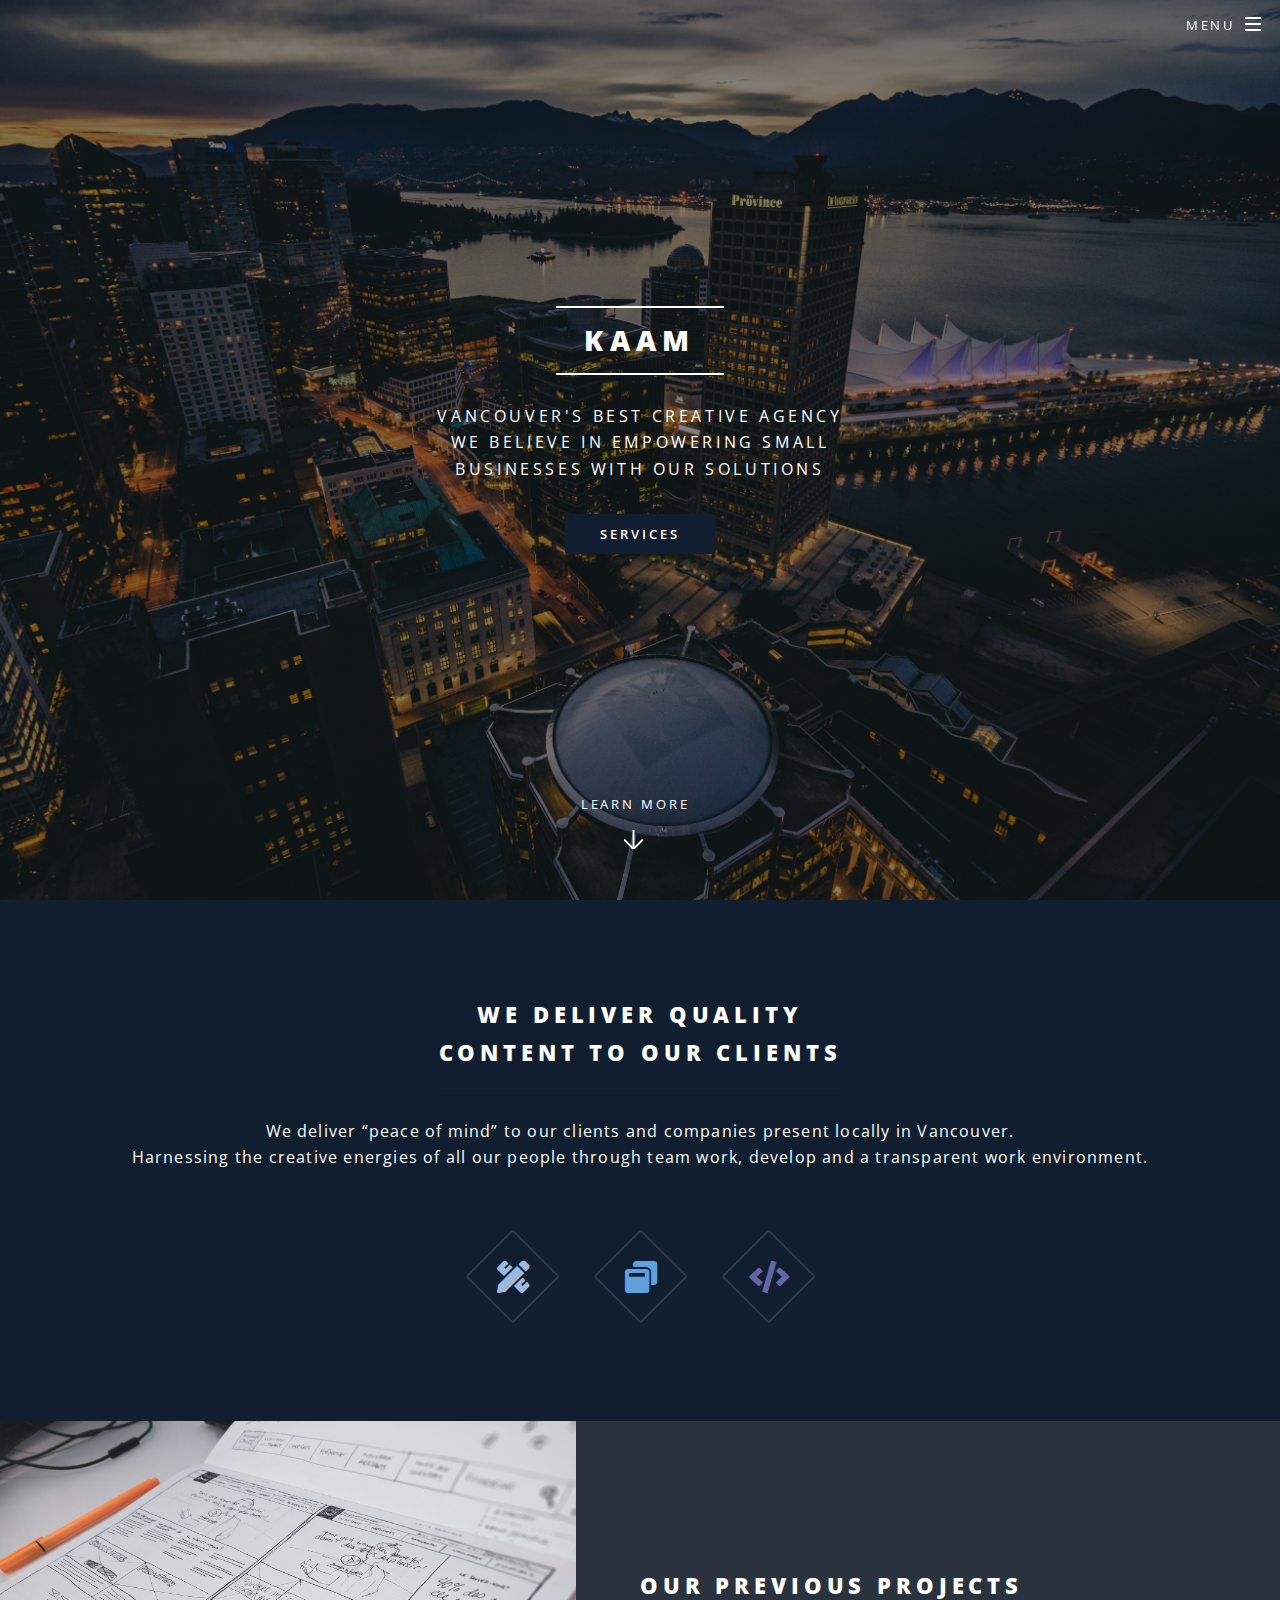
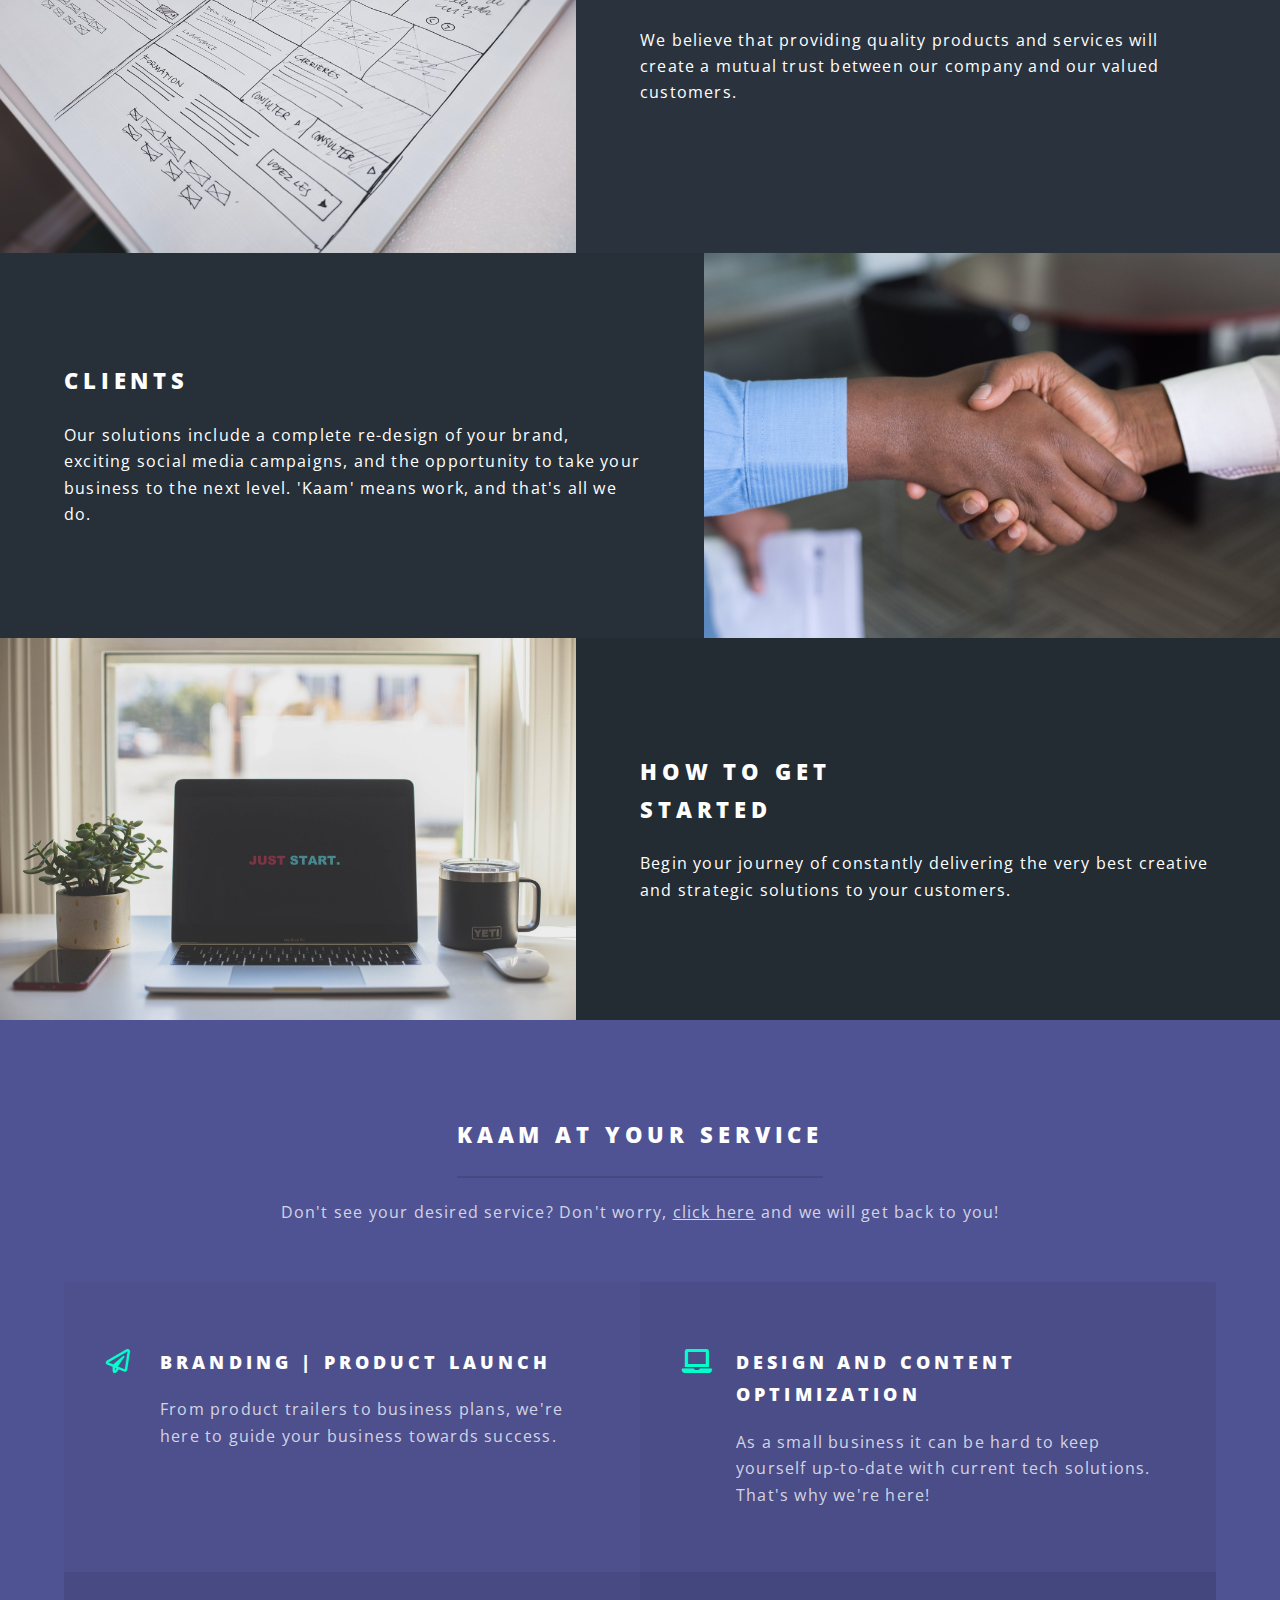
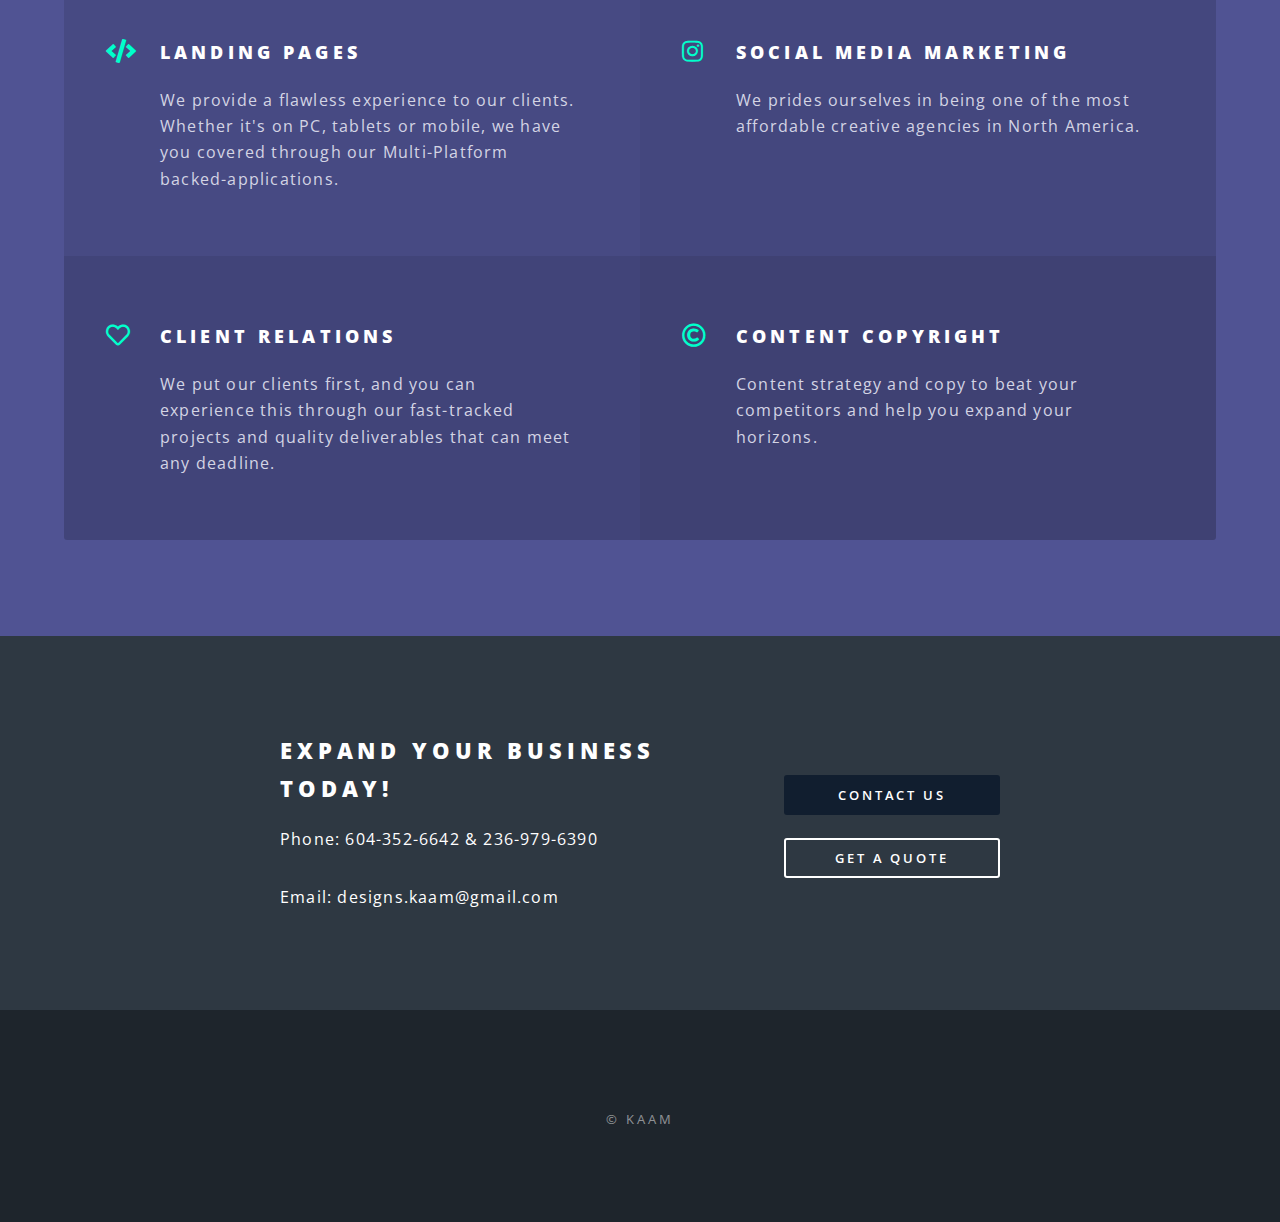
<file: index.html>
<!DOCTYPE HTML>
<!--
	Spectral by HTML5 UP
	html5up.net | @ajlkn
	Free for personal and commercial use under the CCA 3.0 license (html5up.net/license)
-->
<html>
	<head>
		<title>Kaam</title>
		<meta charset="utf-8" />
		<meta name="viewport" content="width=device-width, initial-scale=1, user-scalable=no" />
		<link rel="stylesheet" href="assets/css/main.css" />
		<noscript><link rel="stylesheet" href="assets/css/noscript.css" /></noscript>
	</head>
	<body class="landing is-preload">

		<!-- Page Wrapper -->
			<div id="page-wrapper">

				<!-- Header -->
					<header id="header" class="alt">
						<h1><a href="index.html">Kaam</a></h1>
						<nav id="nav">
							<ul>
								<li class="special">
									<a href="#menu" class="menuToggle"><span>Menu</span></a>
									<div id="menu">
										<ul>
											<li><a href="index.html">Home</a></li>
											<li><a href="index.html#three">Services</a></li>
											<li><a href="elements.html">Projects</a></li>
											<li><a href="https://form.jotform.com/210907755978269" target="_blank">Get Quotations</a></li>
											<li><a href="https://form.jotform.com/210911114883248" target="_blank" >Contact Us</a></li>
										</ul>
									</div>
								</li>
							</ul>
						</nav>
					</header>

				<!-- Banner -->
					<section id="banner">
						<div class="inner">
							<h2>Kaam</h2>
							<p>Vancouver's Best Creative Agency<br />

							We believe in empowering small<br />
							 businesses with our solutions</a></p>
							<ul class="actions special">
								<li><a href="#three" class="button primary">Services</a></li>
							</ul>
						</div>
						<a href="#one" class="more scrolly">Learn More</a>
					</section>

				<!-- One -->
					<section id="one" class="wrapper style1 special">
						<div class="inner">
							<header class="major">
								<h2>We Deliver Quality<br />
								content to our clients</h2>
								<p>We deliver “peace of mind” to our clients and
									companies present locally in Vancouver.<br />
									Harnessing the creative energies of all our people through team work,
									develop and a transparent work environment.</p>
							</header>
							<ul class="icons major">
								<li><span class="icon solid fa-pencil-ruler major style4"><span class="label">Lorem</span></span></li>
								<li><span class="icon solid fa-window-restore major style3"><span class="label">Ipsum</span></span></li>
								<li><span class="icon solid fa-code major style1"><span class="label">Dolor</span></span></li>
							</ul>
						</div>
					</section>

				<!-- Two -->
					<section id="two" class="wrapper alt style2">
						<section class="spotlight">
							<div class="image"><a href="elements.html" target=new><img src="images/pic01.jpeg" alt="" /></a></div><div class="content">
								<h2><a href="elements.html" target=new>Our Previous Projects<br/></a></h2>
								<p>We believe that providing quality
									products and services will create a mutual trust between our company and
									our valued customers.</p>
							</div>
						</section>
						<section class="spotlight">
							<div class="image"><a href="#" target=new><img src="images/pic02.jpeg" alt="" /></a></div><div class="content">
								<h2><a href="#" target=new>Clients<br /></a>
								</h2>
								<p> 
									Our solutions include a complete re-design of your brand, exciting social media 
									campaigns, and the opportunity to take your business to the next level. 'Kaam' 
									means work, and that's all we do.</p>
							</div>
						</section>
						<section class="spotlight">
							<div class="image"><a href="https://form.jotform.com/210907755978269" target="_blank"><img src="images/pic03.jpeg" alt="" /></a></div><div class="content">
								<h2><a href="https://form.jotform.com/210907755978269" target="_blank">How to get<br>Started</a></h2>
								<p>Begin your journey of constantly delivering the very best creative and strategic solutions to your customers.

								</p>
							</div>
						</section>
					</section>

				<!-- Three -->
					<section id="three" class="wrapper style3 special">
						<div class="inner">
							<header class="major">
								<h2>KAAM at your service</h2>
								<p>Don't see your desired service? Don't worry, <script src ="https://form.jotform.com/static/feedback2.js" type="text/javascript"></script><script type="text/javascript">
									var JFL_210907755978269 = new JotformFeedback({
									  formId: '210907755978269',
									  base: 'https://form.jotform.com/',
									  windowTitle: 'click here',
									  background: '#121d2d',
									  fontColor: '#FFFFFF',
									  type: '1',
									  height: 500,
									  width: 700,
									  openOnLoad: false
									});
								</script>
								  <a class="btn lightbox-210907755978269" style="margin-top: 16px; text-decoration:underline;">click here</a> and we will get back to you!</p>
							</header>
							<ul class="features">
								<li class="icon fa-paper-plane">
									<h3>Branding | Product Launch</h3>
									<p>From product trailers to business plans, we're here to guide your business towards success.</p>
								</li>
								<li class="icon solid fa-laptop">
									<h3>Design and Content Optimization</h3>
									<p>As a small business it can be hard to keep yourself up-to-date with current tech solutions. That's why we're here!</p>
								</li>
								<li class="icon solid fa-code">
									<h3>Landing Pages</h3>
									<p>We provide a flawless experience to our clients. Whether it's on PC, tablets or mobile, we have you covered through our Multi-Platform backed-applications.</p>
								</li>
								<li class="icon brands fa-instagram">
									<h3>Social Media Marketing</h3>
									<p>We prides ourselves in being one of the most affordable creative agencies in North America.
									</p>
								</li>
								<li class="icon fa-heart">
									<h3>Client Relations</h3>
									<p>We put our clients first, and you can experience this through our fast-tracked projects and quality deliverables that can meet any deadline.</p>
								</li>
								<li class="icon fa-copyright">
									<h3>Content Copyright</h3>
									<p>Content strategy and copy to beat your competitors and help you expand your horizons.
									</p>
								</li>
							</ul>
						</div>
					</section>

				<!-- CTA -->
					<section id="cta" class="wrapper style4">
						<div class="inner" id="end">
							<header>
								<h2>Expand your business today!</h2>
								<p>Phone: 604-352-6642 & 236-979-6390</p>
								<p>Email: designs.kaam@gmail.com</p>

							</header>
							<ul class="actions stacked">
								<br>
								<li><a href="https://form.jotform.com/210911114883248" target="_blank" class="button fit primary">Contact Us</a></li>
								<li><a href="https://form.jotform.com/210907755978269" target="_blank" class="button fit">Get A Quote</a></li>
							</ul>
						</div>
					</section>

				<!-- Footer -->
					<footer id="footer">
						<!-- <ul class="icons">
							<li><a href="#" class="icon brands fa-facebook-f"><span class="label">Facebook</span></a></li>
							<li><a href="#" class="icon brands fa-instagram"><span class="label">Instagram</span></a></li>
							<li><a href="#" class="icon brands fa-dribbble"><span class="label">Dribbble</span></a></li>
							<li><a href="mailto:kaam@gmail.com" class="icon solid fa-envelope"><span class="label">Email</span></a></li>
						</ul> -->
						<ul class="copyright">
							<li>&copy; Kaam</li>
						</ul>
					</footer>

			</div>

		<!-- Scripts -->
			<script src="assets/js/jquery.min.js"></script>
			<script src="assets/js/jquery.scrollex.min.js"></script>
			<script src="assets/js/jquery.scrolly.min.js"></script>
			<script src="assets/js/browser.min.js"></script>
			<script src="assets/js/breakpoints.min.js"></script>
			<script src="assets/js/util.js"></script>
			<script src="assets/js/main.js"></script>

	</body>
</html>
</file>
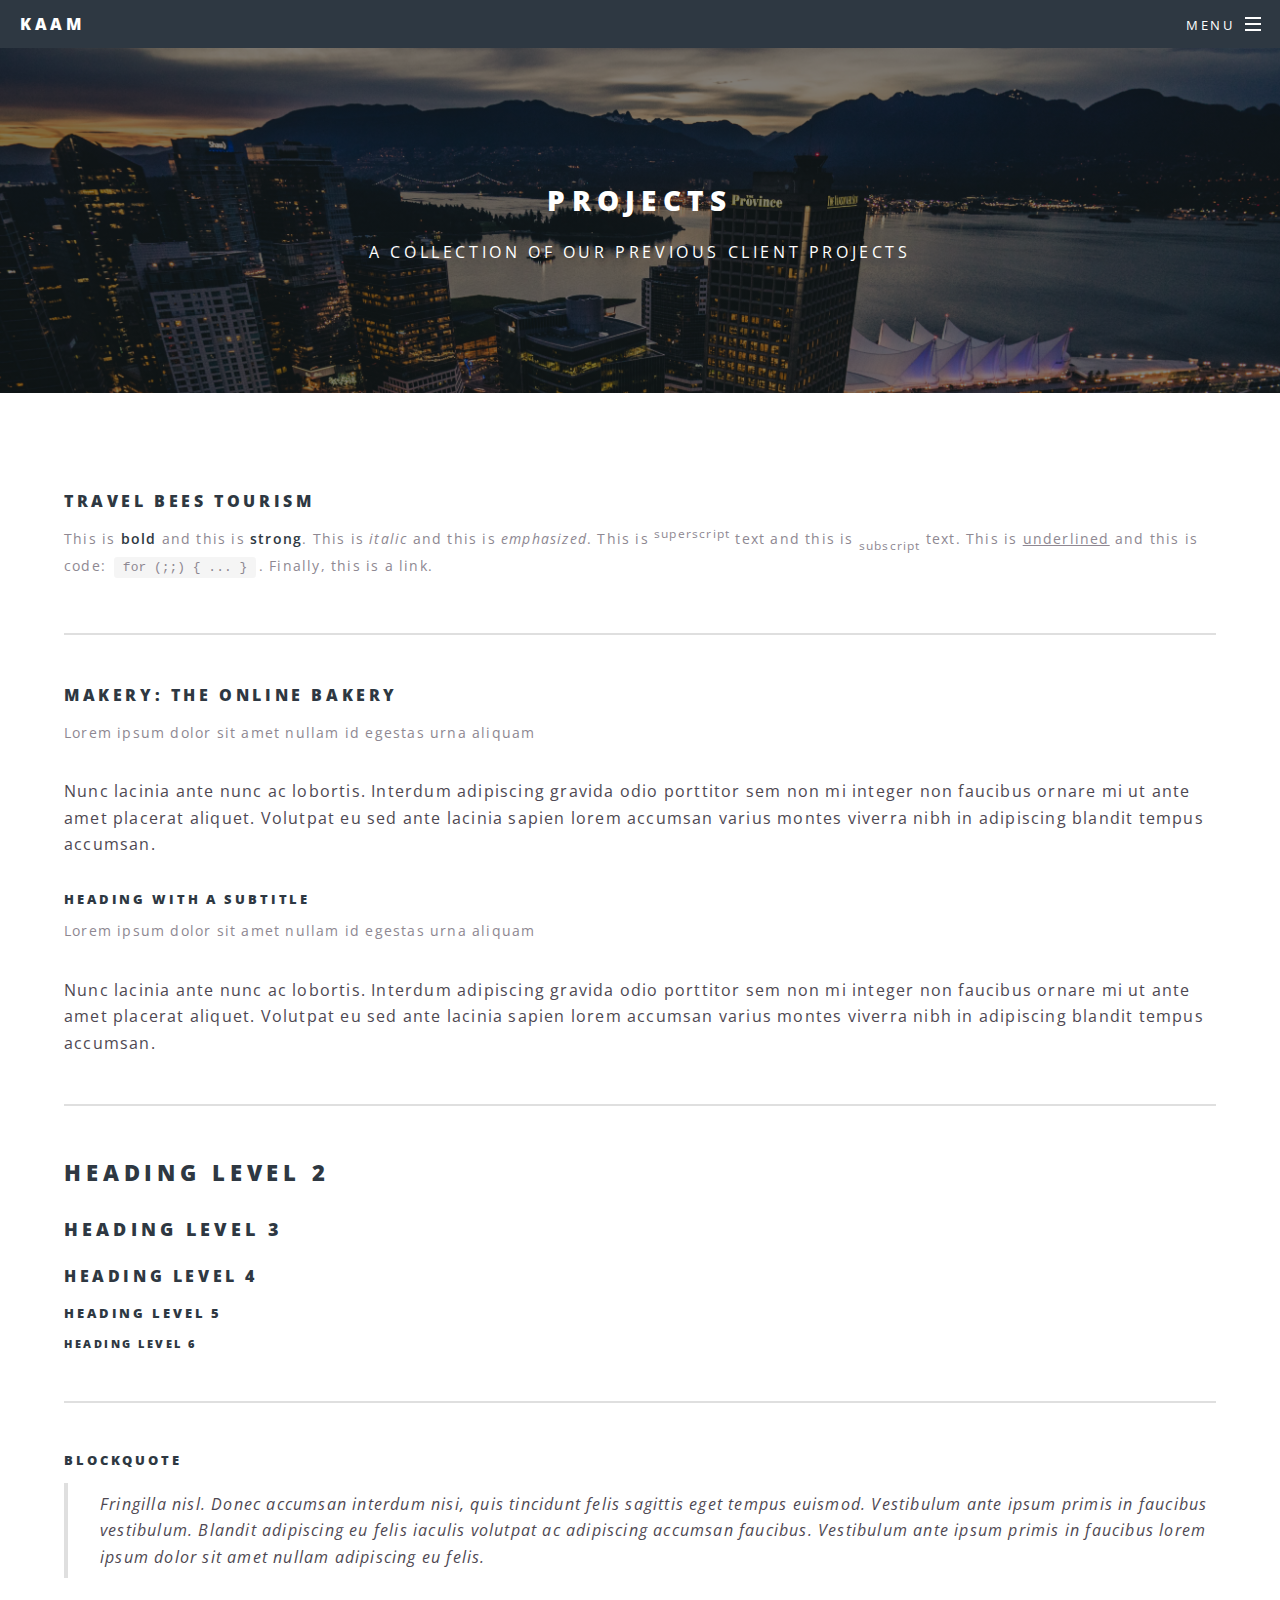
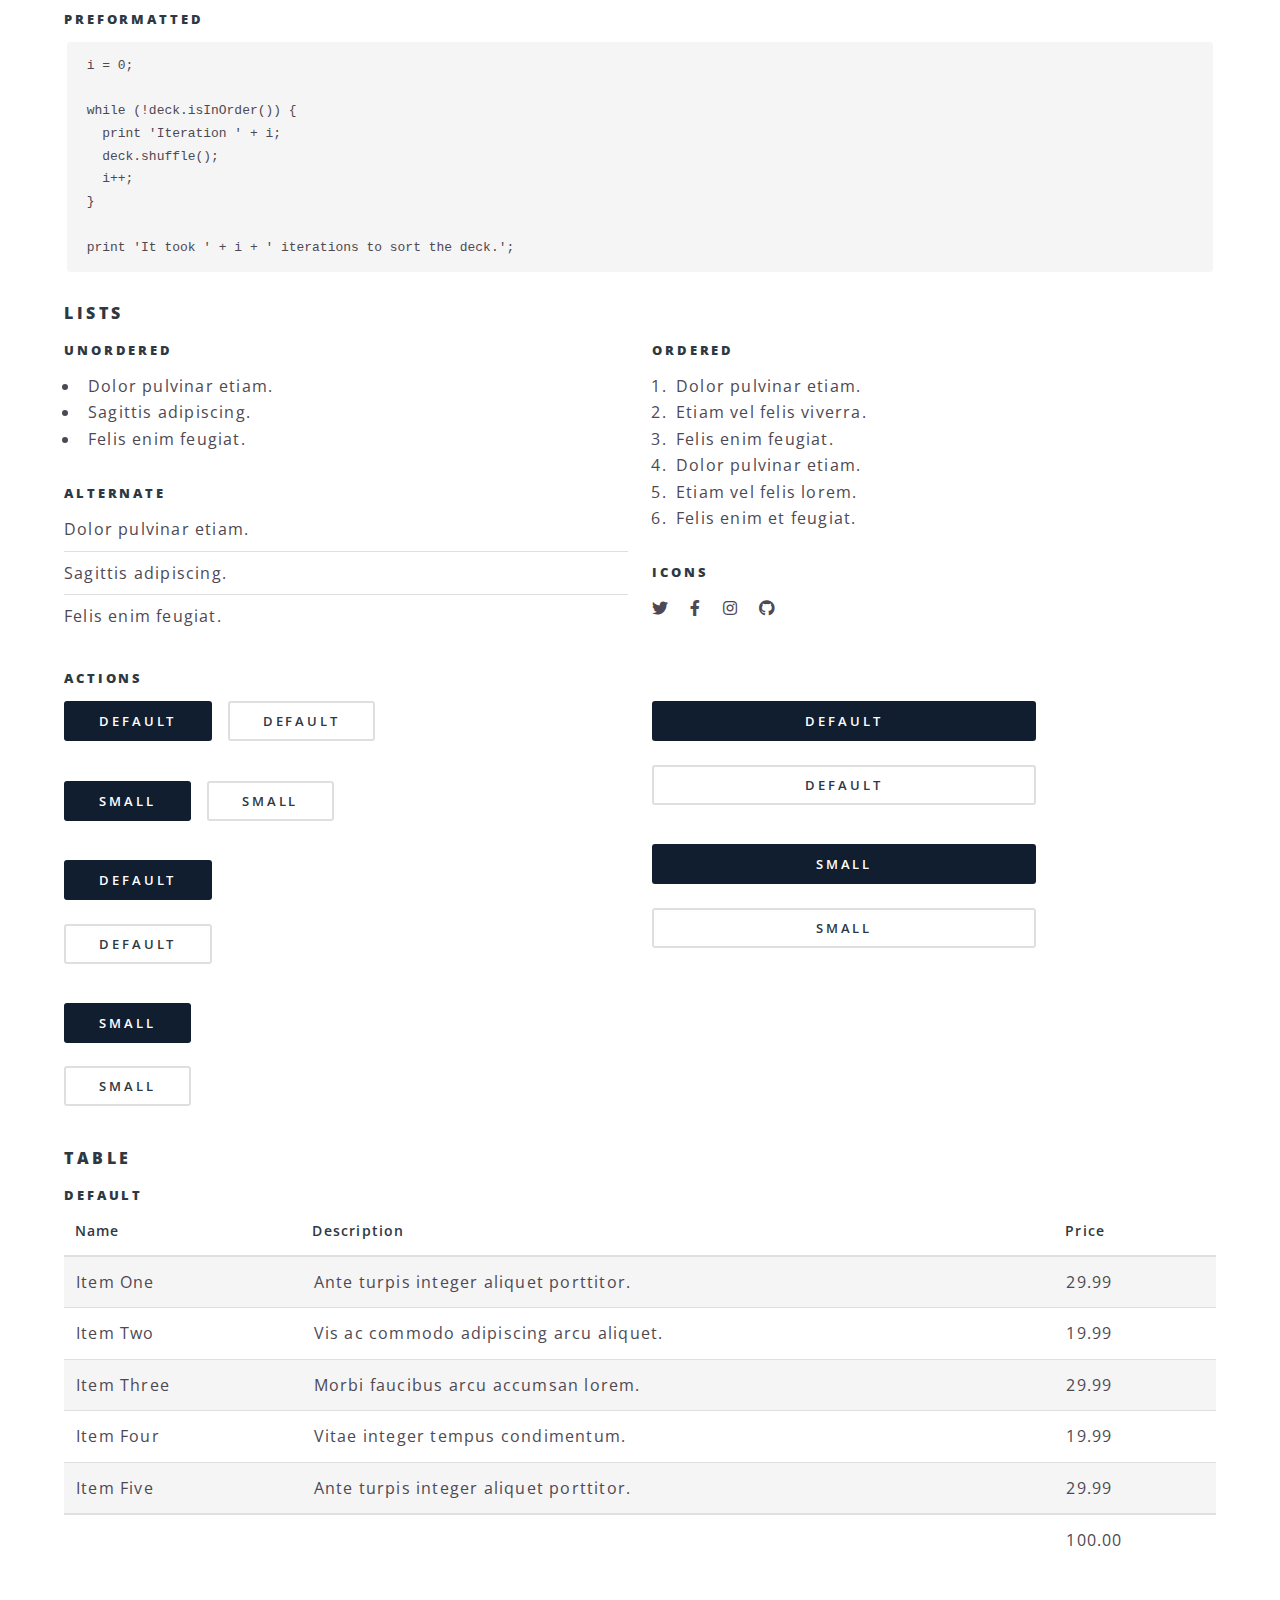
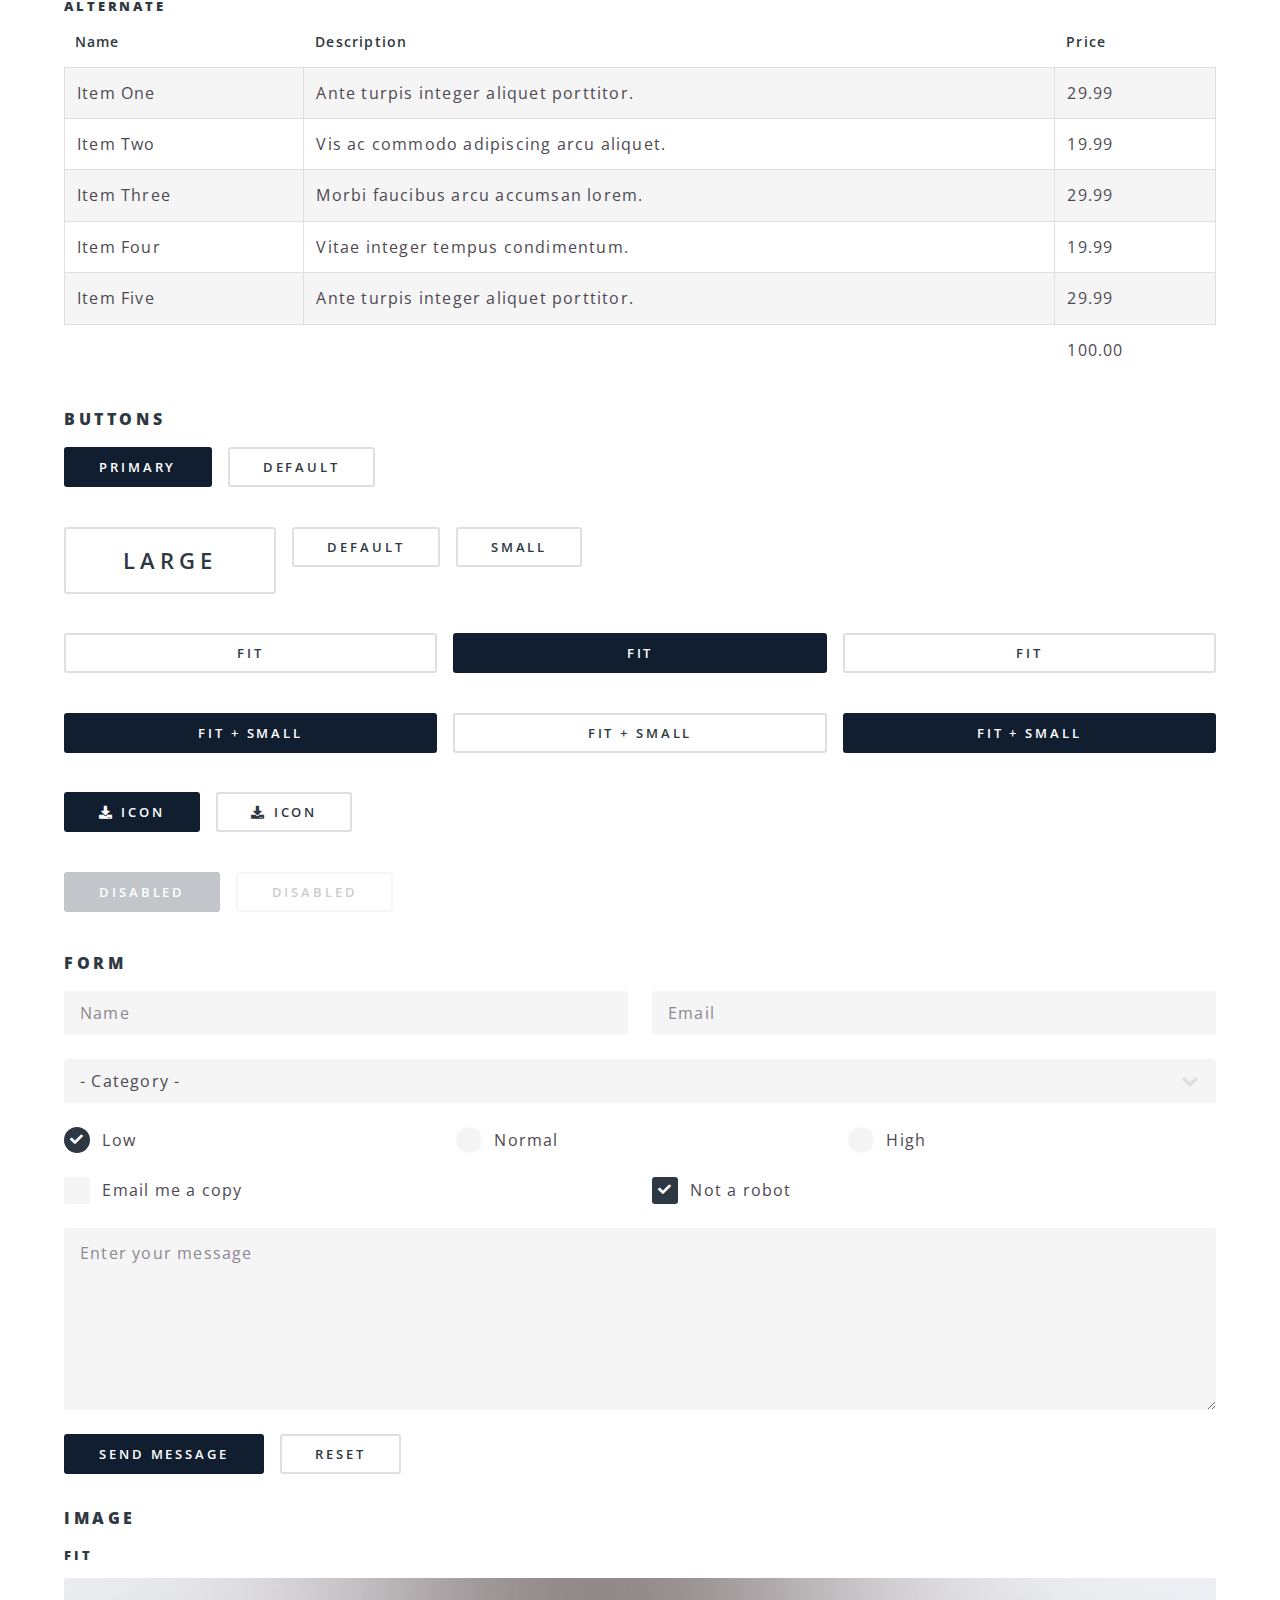
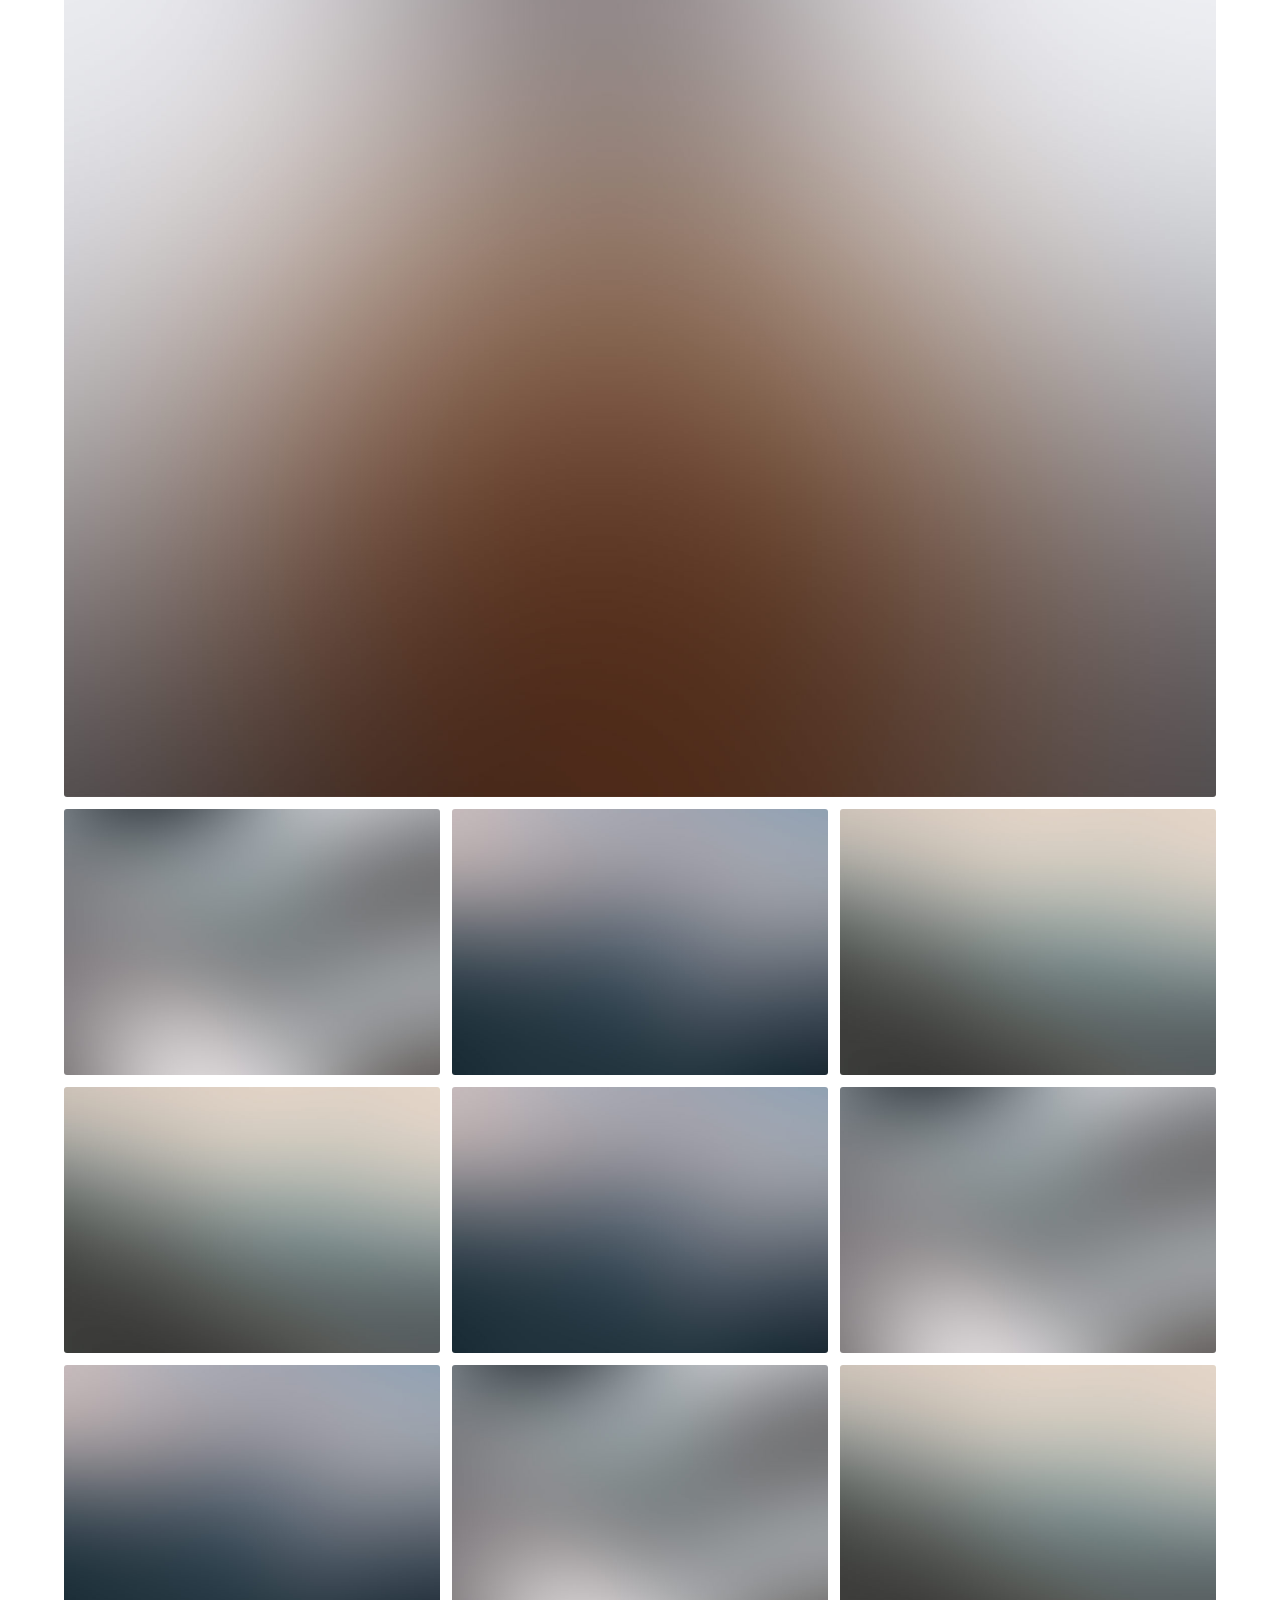
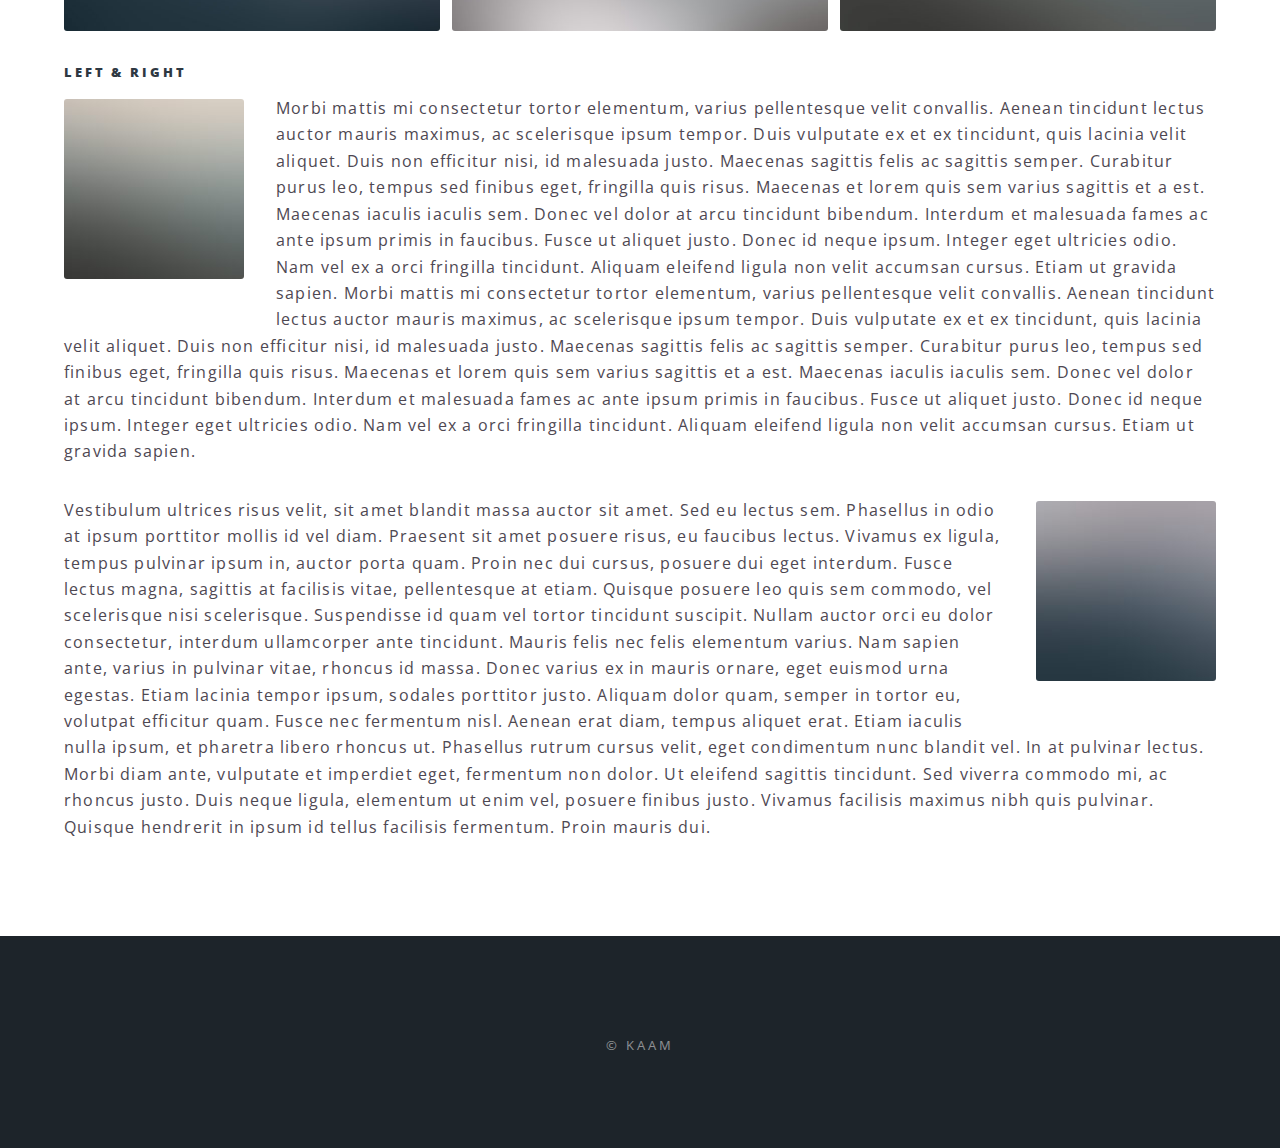
<file: elements.html>
<!DOCTYPE HTML>
<!--
	Spectral by HTML5 UP
	html5up.net | @ajlkn
	Free for personal and commercial use under the CCA 3.0 license (html5up.net/license)
-->
<html>
	<head>
		<title>Kaam</title>
		<meta charset="utf-8" />
		<meta name="viewport" content="width=device-width, initial-scale=1, user-scalable=no" />
		<link rel="stylesheet" href="assets/css/main.css" />
		<noscript><link rel="stylesheet" href="assets/css/noscript.css" /></noscript>
	</head>
	<body class="is-preload">

		<!-- Page Wrapper -->
			<div id="page-wrapper">

				<!-- Header -->
					<header id="header">
						<h1><a href="index.html">Kaam</a></h1>
						<nav id="nav">
							<ul>
								<li class="special">
									<a href="#menu" class="menuToggle"><span>Menu</span></a>
									<div id="menu">
										<ul>
											<li><a href="index.html">Home</a></li>
											<li><a href="index.html#three">Services</a></li>
											<li><a href="elements.html">Projects</a></li>
											<li><a href="https://form.jotform.com/210907755978269" target="_blank">Get Quotations</a></li>
											<li><a href="https://form.jotform.com/210907755978269" target="_blank">Contact Us</a></li>
										</ul>
									</div>
								</li>
							</ul>
						</nav>
					</header>

				<!-- Main -->
					<article id="main">
						<header>
							<h2>Projects</h2>
							<p>A collection of our previous client projects</p>
						</header>
						<section class="wrapper style5">
							<div class="inner">

								<section>
									<header>
									<h4><a href="http://travelbees-com.stackstaging.com/" target="_blank">Travel Bees Tourism</a></h4>
									<p>This is <b>bold</b> and this is <strong>strong</strong>. This is <i>italic</i> and this is <em>emphasized</em>.
									This is <sup>superscript</sup> text and this is <sub>subscript</sub> text.
									This is <u>underlined</u> and this is code: <code>for (;;) { ... }</code>. Finally, <a href="#">this is a link</a>.</p>
									<hr />
									</header>
									<header>
										<h4><a href="https://www.behance.net/gallery/111528883/Makery-Food-Delivery-App" target="_blank">Makery: The Online Bakery</a></h4>
										<p>Lorem ipsum dolor sit amet nullam id egestas urna aliquam</p>
									</header>
									<p>Nunc lacinia ante nunc ac lobortis. Interdum adipiscing gravida odio porttitor sem non mi integer non faucibus ornare mi ut ante amet placerat aliquet. Volutpat eu sed ante lacinia sapien lorem accumsan varius montes viverra nibh in adipiscing blandit tempus accumsan.</p>
									<header>
										<h5>Heading with a Subtitle</h5>
										<p>Lorem ipsum dolor sit amet nullam id egestas urna aliquam</p>
									</header>
									<p>Nunc lacinia ante nunc ac lobortis. Interdum adipiscing gravida odio porttitor sem non mi integer non faucibus ornare mi ut ante amet placerat aliquet. Volutpat eu sed ante lacinia sapien lorem accumsan varius montes viverra nibh in adipiscing blandit tempus accumsan.</p>
									<hr />
									<h2>Heading Level 2</h2>
									<h3>Heading Level 3</h3>
									<h4>Heading Level 4</h4>
									<h5>Heading Level 5</h5>
									<h6>Heading Level 6</h6>
									<hr />
									<h5>Blockquote</h5>
									<blockquote>Fringilla nisl. Donec accumsan interdum nisi, quis tincidunt felis sagittis eget tempus euismod. Vestibulum ante ipsum primis in faucibus vestibulum. Blandit adipiscing eu felis iaculis volutpat ac adipiscing accumsan faucibus. Vestibulum ante ipsum primis in faucibus lorem ipsum dolor sit amet nullam adipiscing eu felis.</blockquote>
									<h5>Preformatted</h5>
									<pre><code>i = 0;

while (!deck.isInOrder()) {
  print 'Iteration ' + i;
  deck.shuffle();
  i++;
}

print 'It took ' + i + ' iterations to sort the deck.';</code></pre>
								</section>

								<section>
									<h4>Lists</h4>
									<div class="row">
										<div class="col-6 col-12-medium">
											<h5>Unordered</h5>
											<ul>
												<li>Dolor pulvinar etiam.</li>
												<li>Sagittis adipiscing.</li>
												<li>Felis enim feugiat.</li>
											</ul>
											<h5>Alternate</h5>
											<ul class="alt">
												<li>Dolor pulvinar etiam.</li>
												<li>Sagittis adipiscing.</li>
												<li>Felis enim feugiat.</li>
											</ul>
										</div>
										<div class="col-6 col-12-medium">
											<h5>Ordered</h5>
											<ol>
												<li>Dolor pulvinar etiam.</li>
												<li>Etiam vel felis viverra.</li>
												<li>Felis enim feugiat.</li>
												<li>Dolor pulvinar etiam.</li>
												<li>Etiam vel felis lorem.</li>
												<li>Felis enim et feugiat.</li>
											</ol>
											<h5>Icons</h5>
											<ul class="icons">
												<li><a href="#" class="icon brands fa-twitter"><span class="label">Twitter</span></a></li>
												<li><a href="#" class="icon brands fa-facebook-f"><span class="label">Facebook</span></a></li>
												<li><a href="#" class="icon brands fa-instagram"><span class="label">Instagram</span></a></li>
												<li><a href="#" class="icon brands fa-github"><span class="label">Github</span></a></li>
											</ul>
										</div>
									</div>
									<h5>Actions</h5>
									<div class="row">
										<div class="col-6 col-12-medium">
											<ul class="actions">
												<li><a href="#" class="button primary">Default</a></li>
												<li><a href="#" class="button">Default</a></li>
											</ul>
											<ul class="actions small">
												<li><a href="#" class="button primary small">Small</a></li>
												<li><a href="#" class="button small">Small</a></li>
											</ul>
											<ul class="actions stacked">
												<li><a href="#" class="button primary">Default</a></li>
												<li><a href="#" class="button">Default</a></li>
											</ul>
											<ul class="actions stacked">
												<li><a href="#" class="button primary small">Small</a></li>
												<li><a href="#" class="button small">Small</a></li>
											</ul>
										</div>
										<div class="col-6 col-12-medium">
											<ul class="actions stacked">
												<li><a href="#" class="button primary fit">Default</a></li>
												<li><a href="#" class="button fit">Default</a></li>
											</ul>
											<ul class="actions stacked">
												<li><a href="#" class="button primary small fit">Small</a></li>
												<li><a href="#" class="button small fit">Small</a></li>
											</ul>
										</div>
									</div>
								</section>

								<section>
									<h4>Table</h4>
									<h5>Default</h5>
									<div class="table-wrapper">
										<table>
											<thead>
												<tr>
													<th>Name</th>
													<th>Description</th>
													<th>Price</th>
												</tr>
											</thead>
											<tbody>
												<tr>
													<td>Item One</td>
													<td>Ante turpis integer aliquet porttitor.</td>
													<td>29.99</td>
												</tr>
												<tr>
													<td>Item Two</td>
													<td>Vis ac commodo adipiscing arcu aliquet.</td>
													<td>19.99</td>
												</tr>
												<tr>
													<td>Item Three</td>
													<td> Morbi faucibus arcu accumsan lorem.</td>
													<td>29.99</td>
												</tr>
												<tr>
													<td>Item Four</td>
													<td>Vitae integer tempus condimentum.</td>
													<td>19.99</td>
												</tr>
												<tr>
													<td>Item Five</td>
													<td>Ante turpis integer aliquet porttitor.</td>
													<td>29.99</td>
												</tr>
											</tbody>
											<tfoot>
												<tr>
													<td colspan="2"></td>
													<td>100.00</td>
												</tr>
											</tfoot>
										</table>
									</div>

									<h5>Alternate</h5>
									<div class="table-wrapper">
										<table class="alt">
											<thead>
												<tr>
													<th>Name</th>
													<th>Description</th>
													<th>Price</th>
												</tr>
											</thead>
											<tbody>
												<tr>
													<td>Item One</td>
													<td>Ante turpis integer aliquet porttitor.</td>
													<td>29.99</td>
												</tr>
												<tr>
													<td>Item Two</td>
													<td>Vis ac commodo adipiscing arcu aliquet.</td>
													<td>19.99</td>
												</tr>
												<tr>
													<td>Item Three</td>
													<td> Morbi faucibus arcu accumsan lorem.</td>
													<td>29.99</td>
												</tr>
												<tr>
													<td>Item Four</td>
													<td>Vitae integer tempus condimentum.</td>
													<td>19.99</td>
												</tr>
												<tr>
													<td>Item Five</td>
													<td>Ante turpis integer aliquet porttitor.</td>
													<td>29.99</td>
												</tr>
											</tbody>
											<tfoot>
												<tr>
													<td colspan="2"></td>
													<td>100.00</td>
												</tr>
											</tfoot>
										</table>
									</div>
								</section>

								<section>
									<h4>Buttons</h4>
									<ul class="actions">
										<li><a href="#" class="button primary">Primary</a></li>
										<li><a href="#" class="button">Default</a></li>
									</ul>
									<ul class="actions">
										<li><a href="#" class="button large">Large</a></li>
										<li><a href="#" class="button">Default</a></li>
										<li><a href="#" class="button small">Small</a></li>
									</ul>
									<ul class="actions fit">
										<li><a href="#" class="button fit">Fit</a></li>
										<li><a href="#" class="button primary fit">Fit</a></li>
										<li><a href="#" class="button fit">Fit</a></li>
									</ul>
									<ul class="actions fit small">
										<li><a href="#" class="button primary fit small">Fit + Small</a></li>
										<li><a href="#" class="button fit small">Fit + Small</a></li>
										<li><a href="#" class="button primary fit small">Fit + Small</a></li>
									</ul>
									<ul class="actions">
										<li><a href="#" class="button primary icon solid fa-download">Icon</a></li>
										<li><a href="#" class="button icon solid fa-download">Icon</a></li>
									</ul>
									<ul class="actions">
										<li><span class="button primary disabled">Disabled</span></li>
										<li><span class="button disabled">Disabled</span></li>
									</ul>
								</section>

								<section>
									<h4>Form</h4>
									<form method="post" action="#">
										<div class="row gtr-uniform">
											<div class="col-6 col-12-xsmall">
												<input type="text" name="demo-name" id="demo-name" value="" placeholder="Name" />
											</div>
											<div class="col-6 col-12-xsmall">
												<input type="email" name="demo-email" id="demo-email" value="" placeholder="Email" />
											</div>
											<div class="col-12">
												<select name="demo-category" id="demo-category">
													<option value="">- Category -</option>
													<option value="1">Manufacturing</option>
													<option value="1">Shipping</option>
													<option value="1">Administration</option>
													<option value="1">Human Resources</option>
												</select>
											</div>
											<div class="col-4 col-12-small">
												<input type="radio" id="demo-priority-low" name="demo-priority" checked>
												<label for="demo-priority-low">Low</label>
											</div>
											<div class="col-4 col-12-small">
												<input type="radio" id="demo-priority-normal" name="demo-priority">
												<label for="demo-priority-normal">Normal</label>
											</div>
											<div class="col-4 col-12-small">
												<input type="radio" id="demo-priority-high" name="demo-priority">
												<label for="demo-priority-high">High</label>
											</div>
											<div class="col-6 col-12-small">
												<input type="checkbox" id="demo-copy" name="demo-copy">
												<label for="demo-copy">Email me a copy</label>
											</div>
											<div class="col-6 col-12-small">
												<input type="checkbox" id="demo-human" name="demo-human" checked>
												<label for="demo-human">Not a robot</label>
											</div>
											<div class="col-12">
												<textarea name="demo-message" id="demo-message" placeholder="Enter your message" rows="6"></textarea>
											</div>
											<div class="col-12">
												<ul class="actions">
													<li><input type="submit" value="Send Message" class="primary" /></li>
													<li><input type="reset" value="Reset" /></li>
												</ul>
											</div>
										</div>
									</form>
								</section>

								<section>
									<h4>Image</h4>
									<h5>Fit</h5>
									<div class="box alt">
										<div class="row gtr-50 gtr-uniform">
											<div class="col-12"><span class="image fit"><img src="images/banner.jpg" alt="" /></span></div>
											<div class="col-4"><span class="image fit"><img src="images/pic01.jpg" alt="" /></span></div>
											<div class="col-4"><span class="image fit"><img src="images/pic02.jpg" alt="" /></span></div>
											<div class="col-4"><span class="image fit"><img src="images/pic03.jpg" alt="" /></span></div>
											<div class="col-4"><span class="image fit"><img src="images/pic03.jpg" alt="" /></span></div>
											<div class="col-4"><span class="image fit"><img src="images/pic02.jpg" alt="" /></span></div>
											<div class="col-4"><span class="image fit"><img src="images/pic01.jpg" alt="" /></span></div>
											<div class="col-4"><span class="image fit"><img src="images/pic02.jpg" alt="" /></span></div>
											<div class="col-4"><span class="image fit"><img src="images/pic01.jpg" alt="" /></span></div>
											<div class="col-4"><span class="image fit"><img src="images/pic03.jpg" alt="" /></span></div>
										</div>
									</div>
									<h5>Left &amp; Right</h5>
									<p><span class="image left"><img src="images/pic04.jpg" alt="" /></span>Morbi mattis mi consectetur tortor elementum, varius pellentesque velit convallis. Aenean tincidunt lectus auctor mauris maximus, ac scelerisque ipsum tempor. Duis vulputate ex et ex tincidunt, quis lacinia velit aliquet. Duis non efficitur nisi, id malesuada justo. Maecenas sagittis felis ac sagittis semper. Curabitur purus leo, tempus sed finibus eget, fringilla quis risus. Maecenas et lorem quis sem varius sagittis et a est. Maecenas iaculis iaculis sem. Donec vel dolor at arcu tincidunt bibendum. Interdum et malesuada fames ac ante ipsum primis in faucibus. Fusce ut aliquet justo. Donec id neque ipsum. Integer eget ultricies odio. Nam vel ex a orci fringilla tincidunt. Aliquam eleifend ligula non velit accumsan cursus. Etiam ut gravida sapien. Morbi mattis mi consectetur tortor elementum, varius pellentesque velit convallis. Aenean tincidunt lectus auctor mauris maximus, ac scelerisque ipsum tempor. Duis vulputate ex et ex tincidunt, quis lacinia velit aliquet. Duis non efficitur nisi, id malesuada justo. Maecenas sagittis felis ac sagittis semper. Curabitur purus leo, tempus sed finibus eget, fringilla quis risus. Maecenas et lorem quis sem varius sagittis et a est. Maecenas iaculis iaculis sem. Donec vel dolor at arcu tincidunt bibendum. Interdum et malesuada fames ac ante ipsum primis in faucibus. Fusce ut aliquet justo. Donec id neque ipsum. Integer eget ultricies odio. Nam vel ex a orci fringilla tincidunt. Aliquam eleifend ligula non velit accumsan cursus. Etiam ut gravida sapien.</p>
									<p><span class="image right"><img src="images/pic05.jpg" alt="" /></span>Vestibulum ultrices risus velit, sit amet blandit massa auctor sit amet. Sed eu lectus sem. Phasellus in odio at ipsum porttitor mollis id vel diam. Praesent sit amet posuere risus, eu faucibus lectus. Vivamus ex ligula, tempus pulvinar ipsum in, auctor porta quam. Proin nec dui cursus, posuere dui eget interdum. Fusce lectus magna, sagittis at facilisis vitae, pellentesque at etiam. Quisque posuere leo quis sem commodo, vel scelerisque nisi scelerisque. Suspendisse id quam vel tortor tincidunt suscipit. Nullam auctor orci eu dolor consectetur, interdum ullamcorper ante tincidunt. Mauris felis nec felis elementum varius. Nam sapien ante, varius in pulvinar vitae, rhoncus id massa. Donec varius ex in mauris ornare, eget euismod urna egestas. Etiam lacinia tempor ipsum, sodales porttitor justo. Aliquam dolor quam, semper in tortor eu, volutpat efficitur quam. Fusce nec fermentum nisl. Aenean erat diam, tempus aliquet erat. Etiam iaculis nulla ipsum, et pharetra libero rhoncus ut. Phasellus rutrum cursus velit, eget condimentum nunc blandit vel. In at pulvinar lectus. Morbi diam ante, vulputate et imperdiet eget, fermentum non dolor. Ut eleifend sagittis tincidunt. Sed viverra commodo mi, ac rhoncus justo. Duis neque ligula, elementum ut enim vel, posuere finibus justo. Vivamus facilisis maximus nibh quis pulvinar. Quisque hendrerit in ipsum id tellus facilisis fermentum. Proin mauris dui.</p>
								</section>

							</div>
						</section>
					</article>

				<!-- Footer -->
					<footer id="footer">
						<!-- <ul class="icons">
							<li><a href="#" class="icon brands fa-twitter"><span class="label">Twitter</span></a></li>
							<li><a href="#" class="icon brands fa-facebook-f"><span class="label">Facebook</span></a></li>
							<li><a href="#" class="icon brands fa-instagram"><span class="label">Instagram</span></a></li>
							<li><a href="#" class="icon brands fa-dribbble"><span class="label">Dribbble</span></a></li>
							<li><a href="#" class="icon solid fa-envelope"><span class="label">Email</span></a></li>
						</ul> -->
						<ul class="copyright">
							<li>&copy; Kaam</li>
						</ul>
					</footer>

			</div>

		<!-- Scripts -->
			<script src="assets/js/jquery.min.js"></script>
			<script src="assets/js/jquery.scrollex.min.js"></script>
			<script src="assets/js/jquery.scrolly.min.js"></script>
			<script src="assets/js/browser.min.js"></script>
			<script src="assets/js/breakpoints.min.js"></script>
			<script src="assets/js/util.js"></script>
			<script src="assets/js/main.js"></script>

	</body>
</html>
</file>
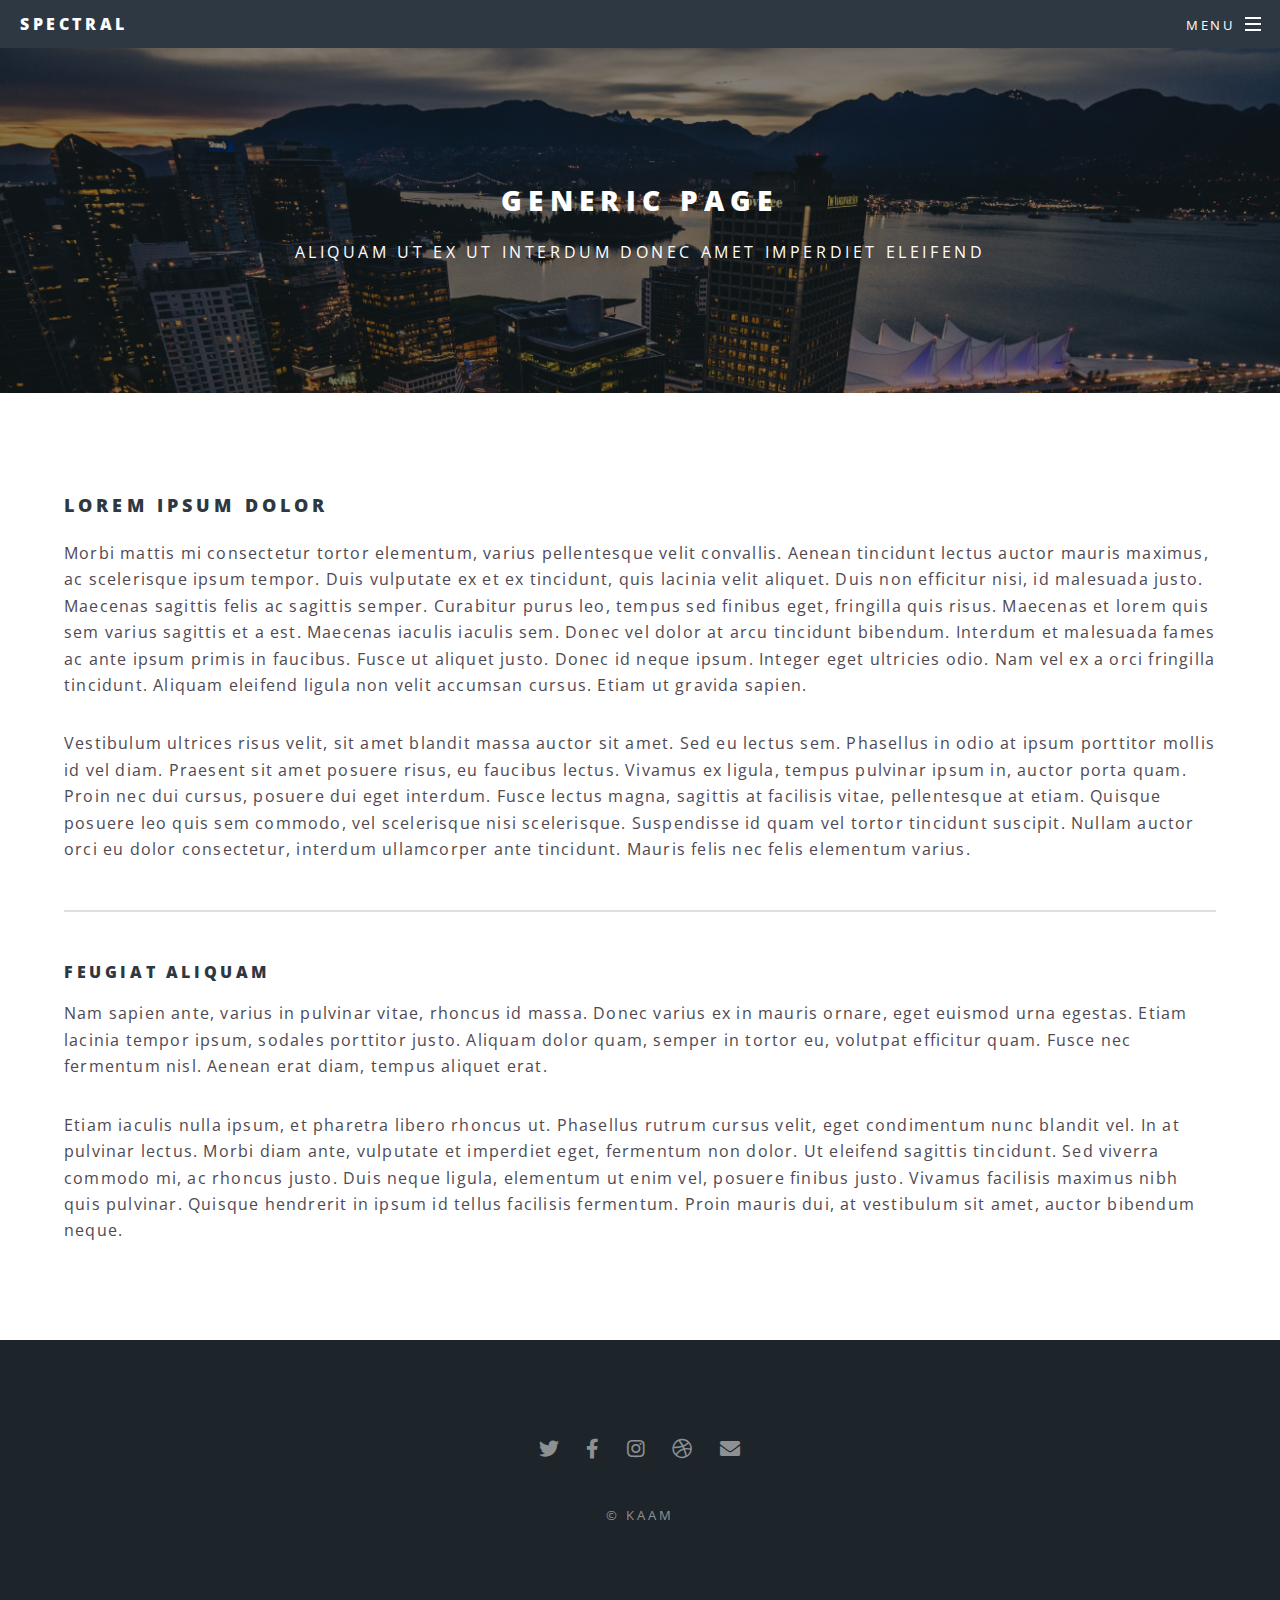
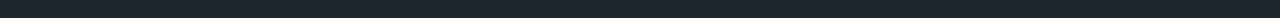
<file: generic.html>
<!DOCTYPE HTML>
<!--
	Spectral by HTML5 UP
	html5up.net | @ajlkn
	Free for personal and commercial use under the CCA 3.0 license (html5up.net/license)
-->
<html>
	<head>
		<title>Generic - Spectral by HTML5 UP</title>
		<meta charset="utf-8" />
		<meta name="viewport" content="width=device-width, initial-scale=1, user-scalable=no" />
		<link rel="stylesheet" href="assets/css/main.css" />
		<noscript><link rel="stylesheet" href="assets/css/noscript.css" /></noscript>
	</head>
	<body class="is-preload">

		<!-- Page Wrapper -->
			<div id="page-wrapper">

				<!-- Header -->
					<header id="header">
						<h1><a href="index.html">Spectral</a></h1>
						<nav id="nav">
							<ul>
								<li class="special">
									<a href="#menu" class="menuToggle"><span>Menu</span></a>
									<div id="menu">
										<ul>
											<li><a href="index.html">Home</a></li>
											<li><a href=index.html#three>Services</a></li>
											<li><a href="elements.html">Projects</a></li>
											<li><a href="https://form.jotform.com/210907755978269" target="_blank">Get Quotations</a></li>
											<li><a href="#end">Contact Us</a></li>
										</ul>
									</div>
								</li>
							</ul>
						</nav>
					</header>

				<!-- Main -->
					<article id="main">
						<header>
							<h2>Generic Page</h2>
							<p>Aliquam ut ex ut interdum donec amet imperdiet eleifend</p>
						</header>
						<section class="wrapper style5">
							<div class="inner">

								<h3>Lorem ipsum dolor</h3>
								<p>Morbi mattis mi consectetur tortor elementum, varius pellentesque velit convallis. Aenean tincidunt lectus auctor mauris maximus, ac scelerisque ipsum tempor. Duis vulputate ex et ex tincidunt, quis lacinia velit aliquet. Duis non efficitur nisi, id malesuada justo. Maecenas sagittis felis ac sagittis semper. Curabitur purus leo, tempus sed finibus eget, fringilla quis risus. Maecenas et lorem quis sem varius sagittis et a est. Maecenas iaculis iaculis sem. Donec vel dolor at arcu tincidunt bibendum. Interdum et malesuada fames ac ante ipsum primis in faucibus. Fusce ut aliquet justo. Donec id neque ipsum. Integer eget ultricies odio. Nam vel ex a orci fringilla tincidunt. Aliquam eleifend ligula non velit accumsan cursus. Etiam ut gravida sapien.</p>

								<p>Vestibulum ultrices risus velit, sit amet blandit massa auctor sit amet. Sed eu lectus sem. Phasellus in odio at ipsum porttitor mollis id vel diam. Praesent sit amet posuere risus, eu faucibus lectus. Vivamus ex ligula, tempus pulvinar ipsum in, auctor porta quam. Proin nec dui cursus, posuere dui eget interdum. Fusce lectus magna, sagittis at facilisis vitae, pellentesque at etiam. Quisque posuere leo quis sem commodo, vel scelerisque nisi scelerisque. Suspendisse id quam vel tortor tincidunt suscipit. Nullam auctor orci eu dolor consectetur, interdum ullamcorper ante tincidunt. Mauris felis nec felis elementum varius.</p>

								<hr />

								<h4>Feugiat aliquam</h4>
								<p>Nam sapien ante, varius in pulvinar vitae, rhoncus id massa. Donec varius ex in mauris ornare, eget euismod urna egestas. Etiam lacinia tempor ipsum, sodales porttitor justo. Aliquam dolor quam, semper in tortor eu, volutpat efficitur quam. Fusce nec fermentum nisl. Aenean erat diam, tempus aliquet erat.</p>

								<p>Etiam iaculis nulla ipsum, et pharetra libero rhoncus ut. Phasellus rutrum cursus velit, eget condimentum nunc blandit vel. In at pulvinar lectus. Morbi diam ante, vulputate et imperdiet eget, fermentum non dolor. Ut eleifend sagittis tincidunt. Sed viverra commodo mi, ac rhoncus justo. Duis neque ligula, elementum ut enim vel, posuere finibus justo. Vivamus facilisis maximus nibh quis pulvinar. Quisque hendrerit in ipsum id tellus facilisis fermentum. Proin mauris dui, at vestibulum sit amet, auctor bibendum neque.</p>

							</div>
						</section>
					</article>

				<!-- Footer -->
					<footer id="footer">
						<ul class="icons">
							<li><a href="#" class="icon brands fa-twitter"><span class="label">Twitter</span></a></li>
							<li><a href="#" class="icon brands fa-facebook-f"><span class="label">Facebook</span></a></li>
							<li><a href="#" class="icon brands fa-instagram"><span class="label">Instagram</span></a></li>
							<li><a href="#" class="icon brands fa-dribbble"><span class="label">Dribbble</span></a></li>
							<li><a href="#" class="icon solid fa-envelope"><span class="label">Email</span></a></li>
						</ul>
						<ul class="copyright">
							<li>&copy; Kaam</li>
						</ul>
					</footer>

			</div>

		<!-- Scripts -->
			<script src="assets/js/jquery.min.js"></script>
			<script src="assets/js/jquery.scrollex.min.js"></script>
			<script src="assets/js/jquery.scrolly.min.js"></script>
			<script src="assets/js/browser.min.js"></script>
			<script src="assets/js/breakpoints.min.js"></script>
			<script src="assets/js/util.js"></script>
			<script src="assets/js/main.js"></script>

	</body>
</html>
</file>
<file: assets/css/noscript.css>
/*
	Spectral by HTML5 UP
	html5up.net | @ajlkn
	Free for personal and commercial use under the CCA 3.0 license (html5up.net/license)
*/

/* Banner */

	body.is-preload #banner h2 {
		-moz-transform: none;
		-webkit-transform: none;
		-ms-transform: none;
		transform: none;
		opacity: 1;
	}

		body.is-preload #banner h2:before, body.is-preload #banner h2:after {
			width: 100%;
		}

	body.is-preload #banner .more {
		-moz-transform: none;
		-webkit-transform: none;
		-ms-transform: none;
		transform: none;
		opacity: 1;
	}

	body.is-preload #banner:after {
		opacity: 0;
	}
</file>
<file: assets/css/main.css>
@import url(fontawesome-all.min.css);
@import url("https://fonts.googleapis.com/css?family=Open+Sans:400,400italic,600,600italic,800,800italic");

/*
	Spectral by HTML5 UP
	html5up.net | @ajlkn
	Free for personal and commercial use under the CCA 3.0 license (html5up.net/license)
*/


html, body, div, span, applet, object,
iframe, h1, h2, h3, h4, h5, h6, p, blockquote,
pre, a, abbr, acronym, address, big, cite,
code, del, dfn, em, img, ins, kbd, q, s, samp,
small, strike, strong, sub, sup, tt, var, b,
u, i, center, dl, dt, dd, ol, ul, li, fieldset,
form, label, legend, table, caption, tbody,
tfoot, thead, tr, th, td, article, aside,
canvas, details, embed, figure, figcaption,
footer, header, hgroup, menu, nav, output, ruby,
section, summary, time, mark, audio, video {
	margin: 0;
	padding: 0;
	border: 0;
	font-size: 100%;
	font: inherit;
	vertical-align: baseline;}

article, aside, details, figcaption, figure,
footer, header, hgroup, menu, nav, section {
	display: block;}

body {
	line-height: 1;
}

.follow {
	text-decoration: none;
	cursor: pointer;
}

ol, ul {
	list-style: none;
}

blockquote, q {
	quotes: none;
}

	blockquote:before, blockquote:after, q:before, q:after {
		content: '';
		content: none;
	}

table {
	border-collapse: collapse;
	border-spacing: 0;
}

body {
	-webkit-text-size-adjust: none;
}

mark {
	background-color: transparent;
	color: inherit;
}

input::-moz-focus-inner {
	border: 0;
	padding: 0;
}

input, select, textarea {
	-moz-appearance: none;
	-webkit-appearance: none;
	-ms-appearance: none;
	appearance: none;
}

/* Basic */

	@-ms-viewport {
		width: device-width;
	}

	html {
		box-sizing: border-box;
	}

	*, *:before, *:after {
		box-sizing: inherit;
	}

	body {
		background: #2e3842;
	}

		body.is-preload *, body.is-preload *:before, body.is-preload *:after {
			-moz-animation: none !important;
			-webkit-animation: none !important;
			-ms-animation: none !important;
			animation: none !important;
			-moz-transition: none !important;
			-webkit-transition: none !important;
			-ms-transition: none !important;
			transition: none !important;
		}

	body, input, select, textarea {
		color: #fff;
		font-family: "Open Sans", Helvetica, sans-serif;
		font-size: 15pt;
		font-weight: 400;
		letter-spacing: 0.075em;
		line-height: 1.65em;
	}

		@media screen and (max-width: 1680px) {

			body, input, select, textarea {
				font-size: 13pt;
			}

		}

		@media screen and (max-width: 1280px) {

			body, input, select, textarea {
				font-size: 12pt;
			}

		}

		@media screen and (max-width: 736px) {

			body, input, select, textarea {
				font-size: 11pt;
				letter-spacing: 0.0375em;
			}

		}

	a {
		-moz-transition: color 0.2s ease, border-bottom-color 0.2s ease;
		-webkit-transition: color 0.2s ease, border-bottom-color 0.2s ease;
		-ms-transition: color 0.2s ease, border-bottom-color 0.2s ease;
		transition: color 0.2s ease, border-bottom-color 0.2s ease;
		color: inherit;
		text-decoration: none;
	}

		a:hover {
			border-bottom-color: transparent;
		}

	strong, b {
		color: #fff;
		font-weight: 600;
	}

	em, i {
		font-style: italic;
	}

	p {
		margin: 0 0 2em 0;
	}

	h1, h2, h3, h4, h5, h6 {
		color: #fff;
		font-weight: 800;
		letter-spacing: 0.225em;
		line-height: 1em;
		margin: 0 0 1em 0;
		text-transform: uppercase;
	}

		h1 a, h2 a, h3 a, h4 a, h5 a, h6 a {
			color: inherit;
			text-decoration: none;
		}

	h2 {
		font-size: 1.35em;
		line-height: 1.75em;
	}

		@media screen and (max-width: 736px) {

			h2 {
				font-size: 1.1em;
				line-height: 1.65em;
			}

		}

	h3 {
		font-size: 1.15em;
		line-height: 1.75em;
	}

		@media screen and (max-width: 736px) {

			h3 {
				font-size: 1em;
				line-height: 1.65em;
			}

		}

	h4 {
		font-size: 1em;
		line-height: 1.5em;
	}

	h5 {
		font-size: 0.8em;
		line-height: 1.5em;
	}

	h6 {
		font-size: 0.7em;
		line-height: 1.5em;
	}

	sub {
		font-size: 0.8em;
		position: relative;
		top: 0.5em;
	}

	sup {
		font-size: 0.8em;
		position: relative;
		top: -0.5em;
	}

	hr {
		border: 0;
		border-bottom: solid 2px #fff;
		margin: 3em 0;
	}

		hr.major {
			margin: 4.5em 0;
		}

	blockquote {
		border-left: solid 4px #fff;
		font-style: italic;
		margin: 0 0 2em 0;
		padding: 0.5em 0 0.5em 2em;
	}

	code {
		background: rgba(144, 144, 144, 0.25);
		border-radius: 3px;
		font-family: "Courier New", monospace;
		font-size: 0.9em;
		letter-spacing: 0;
		margin: 0 0.25em;
		padding: 0.25em 0.65em;
	}

	pre {
		-webkit-overflow-scrolling: touch;
		font-family: "Courier New", monospace;
		font-size: 0.9em;
		margin: 0 0 2em 0;
	}

		pre code {
			display: block;
			line-height: 1.75em;
			padding: 1em 1.5em;
			overflow-x: auto;
		}

	.align-left {
		text-align: left;
	}

	.align-center {
		text-align: center;
	}

	.align-right {
		text-align: right;
	}

/* Row */

	.row {
		display: flex;
		flex-wrap: wrap;
		box-sizing: border-box;
		align-items: stretch;
	}

		.row > * {
			box-sizing: border-box;
		}

		.row.gtr-uniform > * > :last-child {
			margin-bottom: 0;
		}

		.row.aln-left {
			justify-content: flex-start;
		}

		.row.aln-center {
			justify-content: center;
		}

		.row.aln-right {
			justify-content: flex-end;
		}

		.row.aln-top {
			align-items: flex-start;
		}

		.row.aln-middle {
			align-items: center;
		}

		.row.aln-bottom {
			align-items: flex-end;
		}

		.row > .imp {
			order: -1;
		}

		.row > .col-1 {
			width: 8.33333%;
		}

		.row > .off-1 {
			margin-left: 8.33333%;
		}

		.row > .col-2 {
			width: 16.66667%;
		}

		.row > .off-2 {
			margin-left: 16.66667%;
		}

		.row > .col-3 {
			width: 25%;
		}

		.row > .off-3 {
			margin-left: 25%;
		}

		.row > .col-4 {
			width: 33.33333%;
		}

		.row > .off-4 {
			margin-left: 33.33333%;
		}

		.row > .col-5 {
			width: 41.66667%;
		}

		.row > .off-5 {
			margin-left: 41.66667%;
		}

		.row > .col-6 {
			width: 50%;
		}

		.row > .off-6 {
			margin-left: 50%;
		}

		.row > .col-7 {
			width: 58.33333%;
		}

		.row > .off-7 {
			margin-left: 58.33333%;
		}

		.row > .col-8 {
			width: 66.66667%;
		}

		.row > .off-8 {
			margin-left: 66.66667%;
		}

		.row > .col-9 {
			width: 75%;
		}

		.row > .off-9 {
			margin-left: 75%;
		}

		.row > .col-10 {
			width: 83.33333%;
		}

		.row > .off-10 {
			margin-left: 83.33333%;
		}

		.row > .col-11 {
			width: 91.66667%;
		}

		.row > .off-11 {
			margin-left: 91.66667%;
		}

		.row > .col-12 {
			width: 100%;
		}

		.row > .off-12 {
			margin-left: 100%;
		}

		.row.gtr-0 {
			margin-top: 0;
			margin-left: 0em;
		}

			.row.gtr-0 > * {
				padding: 0 0 0 0em;
			}

			.row.gtr-0.gtr-uniform {
				margin-top: 0em;
			}

				.row.gtr-0.gtr-uniform > * {
					padding-top: 0em;
				}

		.row.gtr-25 {
			margin-top: 0;
			margin-left: -0.375em;
		}

			.row.gtr-25 > * {
				padding: 0 0 0 0.375em;
			}

			.row.gtr-25.gtr-uniform {
				margin-top: -0.375em;
			}

				.row.gtr-25.gtr-uniform > * {
					padding-top: 0.375em;
				}

		.row.gtr-50 {
			margin-top: 0;
			margin-left: -0.75em;
		}

			.row.gtr-50 > * {
				padding: 0 0 0 0.75em;
			}

			.row.gtr-50.gtr-uniform {
				margin-top: -0.75em;
			}

				.row.gtr-50.gtr-uniform > * {
					padding-top: 0.75em;
				}

		.row {
			margin-top: 0;
			margin-left: -1.5em;
		}

			.row > * {
				padding: 0 0 0 1.5em;
			}

			.row.gtr-uniform {
				margin-top: -1.5em;
			}

				.row.gtr-uniform > * {
					padding-top: 1.5em;
				}

		.row.gtr-150 {
			margin-top: 0;
			margin-left: -2.25em;
		}

			.row.gtr-150 > * {
				padding: 0 0 0 2.25em;
			}

			.row.gtr-150.gtr-uniform {
				margin-top: -2.25em;
			}

				.row.gtr-150.gtr-uniform > * {
					padding-top: 2.25em;
				}

		.row.gtr-200 {
			margin-top: 0;
			margin-left: -3em;
		}

			.row.gtr-200 > * {
				padding: 0 0 0 3em;
			}

			.row.gtr-200.gtr-uniform {
				margin-top: -3em;
			}

				.row.gtr-200.gtr-uniform > * {
					padding-top: 3em;
				}

		@media screen and (max-width: 1680px) {

			.row {
				display: flex;
				flex-wrap: wrap;
				box-sizing: border-box;
				align-items: stretch;
			}

				.row > * {
					box-sizing: border-box;
				}

				.row.gtr-uniform > * > :last-child {
					margin-bottom: 0;
				}

				.row.aln-left {
					justify-content: flex-start;
				}

				.row.aln-center {
					justify-content: center;
				}

				.row.aln-right {
					justify-content: flex-end;
				}

				.row.aln-top {
					align-items: flex-start;
				}

				.row.aln-middle {
					align-items: center;
				}

				.row.aln-bottom {
					align-items: flex-end;
				}

				.row > .imp-xlarge {
					order: -1;
				}

				.row > .col-1-xlarge {
					width: 8.33333%;
				}

				.row > .off-1-xlarge {
					margin-left: 8.33333%;
				}

				.row > .col-2-xlarge {
					width: 16.66667%;
				}

				.row > .off-2-xlarge {
					margin-left: 16.66667%;
				}

				.row > .col-3-xlarge {
					width: 25%;
				}

				.row > .off-3-xlarge {
					margin-left: 25%;
				}

				.row > .col-4-xlarge {
					width: 33.33333%;
				}

				.row > .off-4-xlarge {
					margin-left: 33.33333%;
				}

				.row > .col-5-xlarge {
					width: 41.66667%;
				}

				.row > .off-5-xlarge {
					margin-left: 41.66667%;
				}

				.row > .col-6-xlarge {
					width: 50%;
				}

				.row > .off-6-xlarge {
					margin-left: 50%;
				}

				.row > .col-7-xlarge {
					width: 58.33333%;
				}

				.row > .off-7-xlarge {
					margin-left: 58.33333%;
				}

				.row > .col-8-xlarge {
					width: 66.66667%;
				}

				.row > .off-8-xlarge {
					margin-left: 66.66667%;
				}

				.row > .col-9-xlarge {
					width: 75%;
				}

				.row > .off-9-xlarge {
					margin-left: 75%;
				}

				.row > .col-10-xlarge {
					width: 83.33333%;
				}

				.row > .off-10-xlarge {
					margin-left: 83.33333%;
				}

				.row > .col-11-xlarge {
					width: 91.66667%;
				}

				.row > .off-11-xlarge {
					margin-left: 91.66667%;
				}

				.row > .col-12-xlarge {
					width: 100%;
				}

				.row > .off-12-xlarge {
					margin-left: 100%;
				}

				.row.gtr-0 {
					margin-top: 0;
					margin-left: 0em;
				}

					.row.gtr-0 > * {
						padding: 0 0 0 0em;
					}

					.row.gtr-0.gtr-uniform {
						margin-top: 0em;
					}

						.row.gtr-0.gtr-uniform > * {
							padding-top: 0em;
						}

				.row.gtr-25 {
					margin-top: 0;
					margin-left: -0.375em;
				}

					.row.gtr-25 > * {
						padding: 0 0 0 0.375em;
					}

					.row.gtr-25.gtr-uniform {
						margin-top: -0.375em;
					}

						.row.gtr-25.gtr-uniform > * {
							padding-top: 0.375em;
						}

				.row.gtr-50 {
					margin-top: 0;
					margin-left: -0.75em;
				}

					.row.gtr-50 > * {
						padding: 0 0 0 0.75em;
					}

					.row.gtr-50.gtr-uniform {
						margin-top: -0.75em;
					}

						.row.gtr-50.gtr-uniform > * {
							padding-top: 0.75em;
						}

				.row {
					margin-top: 0;
					margin-left: -1.5em;
				}

					.row > * {
						padding: 0 0 0 1.5em;
					}

					.row.gtr-uniform {
						margin-top: -1.5em;
					}

						.row.gtr-uniform > * {
							padding-top: 1.5em;
						}

				.row.gtr-150 {
					margin-top: 0;
					margin-left: -2.25em;
				}

					.row.gtr-150 > * {
						padding: 0 0 0 2.25em;
					}

					.row.gtr-150.gtr-uniform {
						margin-top: -2.25em;
					}

						.row.gtr-150.gtr-uniform > * {
							padding-top: 2.25em;
						}

				.row.gtr-200 {
					margin-top: 0;
					margin-left: -3em;
				}

					.row.gtr-200 > * {
						padding: 0 0 0 3em;
					}

					.row.gtr-200.gtr-uniform {
						margin-top: -3em;
					}

						.row.gtr-200.gtr-uniform > * {
							padding-top: 3em;
						}

		}

		@media screen and (max-width: 1280px) {

			.row {
				display: flex;
				flex-wrap: wrap;
				box-sizing: border-box;
				align-items: stretch;
			}

				.row > * {
					box-sizing: border-box;
				}

				.row.gtr-uniform > * > :last-child {
					margin-bottom: 0;
				}

				.row.aln-left {
					justify-content: flex-start;
				}

				.row.aln-center {
					justify-content: center;
				}

				.row.aln-right {
					justify-content: flex-end;
				}

				.row.aln-top {
					align-items: flex-start;
				}

				.row.aln-middle {
					align-items: center;
				}

				.row.aln-bottom {
					align-items: flex-end;
				}

				.row > .imp-large {
					order: -1;
				}

				.row > .col-1-large {
					width: 8.33333%;
				}

				.row > .off-1-large {
					margin-left: 8.33333%;
				}

				.row > .col-2-large {
					width: 16.66667%;
				}

				.row > .off-2-large {
					margin-left: 16.66667%;
				}

				.row > .col-3-large {
					width: 25%;
				}

				.row > .off-3-large {
					margin-left: 25%;
				}

				.row > .col-4-large {
					width: 33.33333%;
				}

				.row > .off-4-large {
					margin-left: 33.33333%;
				}

				.row > .col-5-large {
					width: 41.66667%;
				}

				.row > .off-5-large {
					margin-left: 41.66667%;
				}

				.row > .col-6-large {
					width: 50%;
				}

				.row > .off-6-large {
					margin-left: 50%;
				}

				.row > .col-7-large {
					width: 58.33333%;
				}

				.row > .off-7-large {
					margin-left: 58.33333%;
				}

				.row > .col-8-large {
					width: 66.66667%;
				}

				.row > .off-8-large {
					margin-left: 66.66667%;
				}

				.row > .col-9-large {
					width: 75%;
				}

				.row > .off-9-large {
					margin-left: 75%;
				}

				.row > .col-10-large {
					width: 83.33333%;
				}

				.row > .off-10-large {
					margin-left: 83.33333%;
				}

				.row > .col-11-large {
					width: 91.66667%;
				}

				.row > .off-11-large {
					margin-left: 91.66667%;
				}

				.row > .col-12-large {
					width: 100%;
				}

				.row > .off-12-large {
					margin-left: 100%;
				}

				.row.gtr-0 {
					margin-top: 0;
					margin-left: 0em;
				}

					.row.gtr-0 > * {
						padding: 0 0 0 0em;
					}

					.row.gtr-0.gtr-uniform {
						margin-top: 0em;
					}

						.row.gtr-0.gtr-uniform > * {
							padding-top: 0em;
						}

				.row.gtr-25 {
					margin-top: 0;
					margin-left: -0.375em;
				}

					.row.gtr-25 > * {
						padding: 0 0 0 0.375em;
					}

					.row.gtr-25.gtr-uniform {
						margin-top: -0.375em;
					}

						.row.gtr-25.gtr-uniform > * {
							padding-top: 0.375em;
						}

				.row.gtr-50 {
					margin-top: 0;
					margin-left: -0.75em;
				}

					.row.gtr-50 > * {
						padding: 0 0 0 0.75em;
					}

					.row.gtr-50.gtr-uniform {
						margin-top: -0.75em;
					}

						.row.gtr-50.gtr-uniform > * {
							padding-top: 0.75em;
						}

				.row {
					margin-top: 0;
					margin-left: -1.5em;
				}

					.row > * {
						padding: 0 0 0 1.5em;
					}

					.row.gtr-uniform {
						margin-top: -1.5em;
					}

						.row.gtr-uniform > * {
							padding-top: 1.5em;
						}

				.row.gtr-150 {
					margin-top: 0;
					margin-left: -2.25em;
				}

					.row.gtr-150 > * {
						padding: 0 0 0 2.25em;
					}

					.row.gtr-150.gtr-uniform {
						margin-top: -2.25em;
					}

						.row.gtr-150.gtr-uniform > * {
							padding-top: 2.25em;
						}

				.row.gtr-200 {
					margin-top: 0;
					margin-left: -3em;
				}

					.row.gtr-200 > * {
						padding: 0 0 0 3em;
					}

					.row.gtr-200.gtr-uniform {
						margin-top: -3em;
					}

						.row.gtr-200.gtr-uniform > * {
							padding-top: 3em;
						}

		}

		@media screen and (max-width: 980px) {

			.row {
				display: flex;
				flex-wrap: wrap;
				box-sizing: border-box;
				align-items: stretch;
			}

				.row > * {
					box-sizing: border-box;
				}

				.row.gtr-uniform > * > :last-child {
					margin-bottom: 0;
				}

				.row.aln-left {
					justify-content: flex-start;
				}

				.row.aln-center {
					justify-content: center;
				}

				.row.aln-right {
					justify-content: flex-end;
				}

				.row.aln-top {
					align-items: flex-start;
				}

				.row.aln-middle {
					align-items: center;
				}

				.row.aln-bottom {
					align-items: flex-end;
				}

				.row > .imp-medium {
					order: -1;
				}

				.row > .col-1-medium {
					width: 8.33333%;
				}

				.row > .off-1-medium {
					margin-left: 8.33333%;
				}

				.row > .col-2-medium {
					width: 16.66667%;
				}

				.row > .off-2-medium {
					margin-left: 16.66667%;
				}

				.row > .col-3-medium {
					width: 25%;
				}

				.row > .off-3-medium {
					margin-left: 25%;
				}

				.row > .col-4-medium {
					width: 33.33333%;
				}

				.row > .off-4-medium {
					margin-left: 33.33333%;
				}

				.row > .col-5-medium {
					width: 41.66667%;
				}

				.row > .off-5-medium {
					margin-left: 41.66667%;
				}

				.row > .col-6-medium {
					width: 50%;
				}

				.row > .off-6-medium {
					margin-left: 50%;
				}

				.row > .col-7-medium {
					width: 58.33333%;
				}

				.row > .off-7-medium {
					margin-left: 58.33333%;
				}

				.row > .col-8-medium {
					width: 66.66667%;
				}

				.row > .off-8-medium {
					margin-left: 66.66667%;
				}

				.row > .col-9-medium {
					width: 75%;
				}

				.row > .off-9-medium {
					margin-left: 75%;
				}

				.row > .col-10-medium {
					width: 83.33333%;
				}

				.row > .off-10-medium {
					margin-left: 83.33333%;
				}

				.row > .col-11-medium {
					width: 91.66667%;
				}

				.row > .off-11-medium {
					margin-left: 91.66667%;
				}

				.row > .col-12-medium {
					width: 100%;
				}

				.row > .off-12-medium {
					margin-left: 100%;
				}

				.row.gtr-0 {
					margin-top: 0;
					margin-left: 0em;
				}

					.row.gtr-0 > * {
						padding: 0 0 0 0em;
					}

					.row.gtr-0.gtr-uniform {
						margin-top: 0em;
					}

						.row.gtr-0.gtr-uniform > * {
							padding-top: 0em;
						}

				.row.gtr-25 {
					margin-top: 0;
					margin-left: -0.375em;
				}

					.row.gtr-25 > * {
						padding: 0 0 0 0.375em;
					}

					.row.gtr-25.gtr-uniform {
						margin-top: -0.375em;
					}

						.row.gtr-25.gtr-uniform > * {
							padding-top: 0.375em;
						}

				.row.gtr-50 {
					margin-top: 0;
					margin-left: -0.75em;
				}

					.row.gtr-50 > * {
						padding: 0 0 0 0.75em;
					}

					.row.gtr-50.gtr-uniform {
						margin-top: -0.75em;
					}

						.row.gtr-50.gtr-uniform > * {
							padding-top: 0.75em;
						}

				.row {
					margin-top: 0;
					margin-left: -1.5em;
				}

					.row > * {
						padding: 0 0 0 1.5em;
					}

					.row.gtr-uniform {
						margin-top: -1.5em;
					}

						.row.gtr-uniform > * {
							padding-top: 1.5em;
						}

				.row.gtr-150 {
					margin-top: 0;
					margin-left: -2.25em;
				}

					.row.gtr-150 > * {
						padding: 0 0 0 2.25em;
					}

					.row.gtr-150.gtr-uniform {
						margin-top: -2.25em;
					}

						.row.gtr-150.gtr-uniform > * {
							padding-top: 2.25em;
						}

				.row.gtr-200 {
					margin-top: 0;
					margin-left: -3em;
				}

					.row.gtr-200 > * {
						padding: 0 0 0 3em;
					}

					.row.gtr-200.gtr-uniform {
						margin-top: -3em;
					}

						.row.gtr-200.gtr-uniform > * {
							padding-top: 3em;
						}

		}

		@media screen and (max-width: 736px) {

			.row {
				display: flex;
				flex-wrap: wrap;
				box-sizing: border-box;
				align-items: stretch;
			}

				.row > * {
					box-sizing: border-box;
				}

				.row.gtr-uniform > * > :last-child {
					margin-bottom: 0;
				}

				.row.aln-left {
					justify-content: flex-start;
				}

				.row.aln-center {
					justify-content: center;
				}

				.row.aln-right {
					justify-content: flex-end;
				}

				.row.aln-top {
					align-items: flex-start;
				}

				.row.aln-middle {
					align-items: center;
				}

				.row.aln-bottom {
					align-items: flex-end;
				}

				.row > .imp-small {
					order: -1;
				}

				.row > .col-1-small {
					width: 8.33333%;
				}

				.row > .off-1-small {
					margin-left: 8.33333%;
				}

				.row > .col-2-small {
					width: 16.66667%;
				}

				.row > .off-2-small {
					margin-left: 16.66667%;
				}

				.row > .col-3-small {
					width: 25%;
				}

				.row > .off-3-small {
					margin-left: 25%;
				}

				.row > .col-4-small {
					width: 33.33333%;
				}

				.row > .off-4-small {
					margin-left: 33.33333%;
				}

				.row > .col-5-small {
					width: 41.66667%;
				}

				.row > .off-5-small {
					margin-left: 41.66667%;
				}

				.row > .col-6-small {
					width: 50%;
				}

				.row > .off-6-small {
					margin-left: 50%;
				}

				.row > .col-7-small {
					width: 58.33333%;
				}

				.row > .off-7-small {
					margin-left: 58.33333%;
				}

				.row > .col-8-small {
					width: 66.66667%;
				}

				.row > .off-8-small {
					margin-left: 66.66667%;
				}

				.row > .col-9-small {
					width: 75%;
				}

				.row > .off-9-small {
					margin-left: 75%;
				}

				.row > .col-10-small {
					width: 83.33333%;
				}

				.row > .off-10-small {
					margin-left: 83.33333%;
				}

				.row > .col-11-small {
					width: 91.66667%;
				}

				.row > .off-11-small {
					margin-left: 91.66667%;
				}

				.row > .col-12-small {
					width: 100%;
				}

				.row > .off-12-small {
					margin-left: 100%;
				}

				.row.gtr-0 {
					margin-top: 0;
					margin-left: 0em;
				}

					.row.gtr-0 > * {
						padding: 0 0 0 0em;
					}

					.row.gtr-0.gtr-uniform {
						margin-top: 0em;
					}

						.row.gtr-0.gtr-uniform > * {
							padding-top: 0em;
						}

				.row.gtr-25 {
					margin-top: 0;
					margin-left: -0.375em;
				}

					.row.gtr-25 > * {
						padding: 0 0 0 0.375em;
					}

					.row.gtr-25.gtr-uniform {
						margin-top: -0.375em;
					}

						.row.gtr-25.gtr-uniform > * {
							padding-top: 0.375em;
						}

				.row.gtr-50 {
					margin-top: 0;
					margin-left: -0.75em;
				}

					.row.gtr-50 > * {
						padding: 0 0 0 0.75em;
					}

					.row.gtr-50.gtr-uniform {
						margin-top: -0.75em;
					}

						.row.gtr-50.gtr-uniform > * {
							padding-top: 0.75em;
						}

				.row {
					margin-top: 0;
					margin-left: -1.5em;
				}

					.row > * {
						padding: 0 0 0 1.5em;
					}

					.row.gtr-uniform {
						margin-top: -1.5em;
					}

						.row.gtr-uniform > * {
							padding-top: 1.5em;
						}

				.row.gtr-150 {
					margin-top: 0;
					margin-left: -2.25em;
				}

					.row.gtr-150 > * {
						padding: 0 0 0 2.25em;
					}

					.row.gtr-150.gtr-uniform {
						margin-top: -2.25em;
					}

						.row.gtr-150.gtr-uniform > * {
							padding-top: 2.25em;
						}

				.row.gtr-200 {
					margin-top: 0;
					margin-left: -3em;
				}

					.row.gtr-200 > * {
						padding: 0 0 0 3em;
					}

					.row.gtr-200.gtr-uniform {
						margin-top: -3em;
					}

						.row.gtr-200.gtr-uniform > * {
							padding-top: 3em;
						}

		}

		@media screen and (max-width: 480px) {

			.row {
				display: flex;
				flex-wrap: wrap;
				box-sizing: border-box;
				align-items: stretch;
			}

				.row > * {
					box-sizing: border-box;
				}

				.row.gtr-uniform > * > :last-child {
					margin-bottom: 0;
				}

				.row.aln-left {
					justify-content: flex-start;
				}

				.row.aln-center {
					justify-content: center;
				}

				.row.aln-right {
					justify-content: flex-end;
				}

				.row.aln-top {
					align-items: flex-start;
				}

				.row.aln-middle {
					align-items: center;
				}

				.row.aln-bottom {
					align-items: flex-end;
				}

				.row > .imp-xsmall {
					order: -1;
				}

				.row > .col-1-xsmall {
					width: 8.33333%;
				}

				.row > .off-1-xsmall {
					margin-left: 8.33333%;
				}

				.row > .col-2-xsmall {
					width: 16.66667%;
				}

				.row > .off-2-xsmall {
					margin-left: 16.66667%;
				}

				.row > .col-3-xsmall {
					width: 25%;
				}

				.row > .off-3-xsmall {
					margin-left: 25%;
				}

				.row > .col-4-xsmall {
					width: 33.33333%;
				}

				.row > .off-4-xsmall {
					margin-left: 33.33333%;
				}

				.row > .col-5-xsmall {
					width: 41.66667%;
				}

				.row > .off-5-xsmall {
					margin-left: 41.66667%;
				}

				.row > .col-6-xsmall {
					width: 50%;
				}

				.row > .off-6-xsmall {
					margin-left: 50%;
				}

				.row > .col-7-xsmall {
					width: 58.33333%;
				}

				.row > .off-7-xsmall {
					margin-left: 58.33333%;
				}

				.row > .col-8-xsmall {
					width: 66.66667%;
				}

				.row > .off-8-xsmall {
					margin-left: 66.66667%;
				}

				.row > .col-9-xsmall {
					width: 75%;
				}

				.row > .off-9-xsmall {
					margin-left: 75%;
				}

				.row > .col-10-xsmall {
					width: 83.33333%;
				}

				.row > .off-10-xsmall {
					margin-left: 83.33333%;
				}

				.row > .col-11-xsmall {
					width: 91.66667%;
				}

				.row > .off-11-xsmall {
					margin-left: 91.66667%;
				}

				.row > .col-12-xsmall {
					width: 100%;
				}

				.row > .off-12-xsmall {
					margin-left: 100%;
				}

				.row.gtr-0 {
					margin-top: 0;
					margin-left: 0em;
				}

					.row.gtr-0 > * {
						padding: 0 0 0 0em;
					}

					.row.gtr-0.gtr-uniform {
						margin-top: 0em;
					}

						.row.gtr-0.gtr-uniform > * {
							padding-top: 0em;
						}

				.row.gtr-25 {
					margin-top: 0;
					margin-left: -0.375em;
				}

					.row.gtr-25 > * {
						padding: 0 0 0 0.375em;
					}

					.row.gtr-25.gtr-uniform {
						margin-top: -0.375em;
					}

						.row.gtr-25.gtr-uniform > * {
							padding-top: 0.375em;
						}

				.row.gtr-50 {
					margin-top: 0;
					margin-left: -0.75em;
				}

					.row.gtr-50 > * {
						padding: 0 0 0 0.75em;
					}

					.row.gtr-50.gtr-uniform {
						margin-top: -0.75em;
					}

						.row.gtr-50.gtr-uniform > * {
							padding-top: 0.75em;
						}

				.row {
					margin-top: 0;
					margin-left: -1.5em;
				}

					.row > * {
						padding: 0 0 0 1.5em;
					}

					.row.gtr-uniform {
						margin-top: -1.5em;
					}

						.row.gtr-uniform > * {
							padding-top: 1.5em;
						}

				.row.gtr-150 {
					margin-top: 0;
					margin-left: -2.25em;
				}

					.row.gtr-150 > * {
						padding: 0 0 0 2.25em;
					}

					.row.gtr-150.gtr-uniform {
						margin-top: -2.25em;
					}

						.row.gtr-150.gtr-uniform > * {
							padding-top: 2.25em;
						}

				.row.gtr-200 {
					margin-top: 0;
					margin-left: -3em;
				}

					.row.gtr-200 > * {
						padding: 0 0 0 3em;
					}

					.row.gtr-200.gtr-uniform {
						margin-top: -3em;
					}

						.row.gtr-200.gtr-uniform > * {
							padding-top: 3em;
						}

		}

/* Section/Article */

	section.special, article.special {
		text-align: center;
	}

	header p {
		color: rgba(255, 255, 255, 0.5);
		position: relative;
		top: -0.25em;
	}

	header h3 + p {
		font-size: 1.1em;
	}

	header h4 + p,
	header h5 + p,
	header h6 + p {
		font-size: 0.9em;
	}

	header.major {
		margin: 0 0 3.5em 0;
	}

		header.major h2, header.major h3, header.major h4, header.major h5, header.major h6 {
			border-bottom: solid 2px #fff;
			display: inline-block;
			padding-bottom: 1em;
			position: relative;
		}

			header.major h2:after, header.major h3:after, header.major h4:after, header.major h5:after, header.major h6:after {
				content: '';
				display: block;
				height: 1px;
			}

		header.major p {
			color: #fff;
			top: 0;
		}

		@media screen and (max-width: 736px) {

			header.major {
				margin: 0 0 2em 0;
			}

		}

	@media screen and (max-width: 980px) {

		header br {
			display: none;
		}

	}

/* Form */

	form {
		margin: 0 0 2em 0;
	}

	label {
		color: #fff;
		display: block;
		font-size: 0.9em;
		font-weight: 600;
		margin: 0 0 1em 0;
	}

	input[type="text"],
	input[type="password"],
	input[type="email"],
	select,
	textarea {
		-moz-appearance: none;
		-webkit-appearance: none;
		-ms-appearance: none;
		appearance: none;
		background-color: rgba(144, 144, 144, 0.25);
		border-radius: 3px;
		border: none;
		color: inherit;
		display: block;
		outline: 0;
		padding: 0 1em;
		text-decoration: none;
		width: 100%;
	}

		input[type="text"]:invalid,
		input[type="password"]:invalid,
		input[type="email"]:invalid,
		select:invalid,
		textarea:invalid {
			box-shadow: none;
		}

		input[type="text"]:focus,
		input[type="password"]:focus,
		input[type="email"]:focus,
		select:focus,
		textarea:focus {
			box-shadow: 0 0 0 2px #21b2a6;
		}

	select {
		background-size: 1.25em;
		background-repeat: no-repeat;
		background-position: calc(100% - 1em) center;
		height: 2.75em;
		padding-right: 2.75em;
		text-overflow: ellipsis;
	}

		select:focus::-ms-value {
			background-color: transparent;
		}

		select::-ms-expand {
			display: none;
		}

	input[type="text"],
	input[type="password"],
	input[type="email"],
	select {
		height: 2.75em;
	}

	textarea {
		padding: 0.75em 1em;
	}

	input[type="checkbox"],
	input[type="radio"] {
		-moz-appearance: none;
		-webkit-appearance: none;
		-ms-appearance: none;
		appearance: none;
		display: block;
		float: left;
		margin-right: -2em;
		opacity: 0;
		width: 1em;
		z-index: -1;
	}

		input[type="checkbox"] + label,
		input[type="radio"] + label {
			text-decoration: none;
			color: #fff;
			cursor: pointer;
			display: inline-block;
			font-size: 1em;
			font-weight: 400;
			padding-left: 2.4em;
			padding-right: 0.75em;
			position: relative;
		}

			input[type="checkbox"] + label:before,
			input[type="radio"] + label:before {
				-moz-osx-font-smoothing: grayscale;
				-webkit-font-smoothing: antialiased;
				display: inline-block;
				font-style: normal;
				font-variant: normal;
				text-rendering: auto;
				line-height: 1;
				text-transform: none !important;
				font-family: 'Font Awesome 5 Free';
				font-weight: 900;
			}

			input[type="checkbox"] + label:before,
			input[type="radio"] + label:before {
				background: rgba(144, 144, 144, 0.25);
				border-radius: 3px;
				content: '';
				display: inline-block;
				font-size: 0.8em;
				height: 2.0625em;
				left: 0;
				line-height: 2.0625em;
				position: absolute;
				text-align: center;
				top: 0;
				width: 2.0625em;
			}

		input[type="checkbox"]:checked + label:before,
		input[type="radio"]:checked + label:before {
			background: #2e3842;
			color: #fff;
			content: '\f00c';
		}

		input[type="checkbox"]:focus + label:before,
		input[type="radio"]:focus + label:before {
			box-shadow: 0 0 0 2px #21b2a6;
		}

	input[type="checkbox"] + label:before {
		border-radius: 3px;
	}

	input[type="radio"] + label:before {
		border-radius: 100%;
	}

	::-webkit-input-placeholder {
		color: rgba(255, 255, 255, 0.5) !important;
		opacity: 1.0;
	}

	:-moz-placeholder {
		color: rgba(255, 255, 255, 0.5) !important;
		opacity: 1.0;
	}

	::-moz-placeholder {
		color: rgba(255, 255, 255, 0.5) !important;
		opacity: 1.0;
	}

	:-ms-input-placeholder {
		color: rgba(255, 255, 255, 0.5) !important;
		opacity: 1.0;
	}

/* Box */

	.box {
		border-radius: 3px;
		border: solid 2px #fff;
		margin-bottom: 2em;
		padding: 1.5em;
	}

		.box > :last-child,
		.box > :last-child > :last-child,
		.box > :last-child > :last-child > :last-child {
			margin-bottom: 0;
		}

		.box.alt {
			border: 0;
			border-radius: 0;
			padding: 0;
		}

/* Icon */

	.icon {
		text-decoration: none;
		border-bottom: none;
		position: relative;
	}

		.icon:before {
			-moz-osx-font-smoothing: grayscale;
			-webkit-font-smoothing: antialiased;
			display: inline-block;
			font-style: normal;
			font-variant: normal;
			text-rendering: auto;
			line-height: 1;
			text-transform: none !important;
			font-family: 'Font Awesome 5 Free';
			font-weight: 400;
		}

		.icon > .label {
			display: none;
		}

		.icon:before {
			line-height: inherit;
		}

		.icon.solid:before {
			font-weight: 900;
		}

		.icon.brands:before {
			font-family: 'Font Awesome 5 Brands';
		}

		.icon.major {
			-moz-transform: rotate(-45deg);
			-webkit-transform: rotate(-45deg);
			-ms-transform: rotate(-45deg);
			transform: rotate(-45deg);
			border-radius: 3px;
			border: solid 2px #fff;
			display: inline-block;
			font-size: 1.35em;
			height: calc(3em + 2px);
			line-height: 3em;
			text-align: center;
			width: calc(3em + 2px);
		}

			.icon.major:before {
				-moz-transform: rotate(45deg);
				-webkit-transform: rotate(45deg);
				-ms-transform: rotate(45deg);
				transform: rotate(45deg);
				display: inline-block;
				font-size: 1.5em;
			}

			@media screen and (max-width: 736px) {

				.icon.major {
					font-size: 1em;
				}

			}

		.icon.style1 {
			color:#6566a7;
		}

		.icon.style2 {
			color: #8883A7;
		}

		.icon.style3 {
			color: #5f9fdb;
		}

		.icon.style4 {
			color: #a1b8dd;
		}
/* Image */

	.image {
		border-radius: 3px;
		border: 0;
		display: inline-block;
		position: relative;
	}

		.image img {
			border-radius: 3px;
			display: block;
		}

		.image.left {
			float: left;
			margin: 0 2em 2em 0;
			top: 0.25em;
		}

		.image.right {
			float: right;
			margin: 0 0 2em 2em;
			top: 0.25em;
		}

		.image.left, .image.right {
			max-width: 40%;
		}

			.image.left img, .image.right img {
				width: 100%;
			}

		.image.fit {
			display: block;
			margin: 0 0 2em 0;
			width: 100%;
		}

			.image.fit img {
				width: 100%;
			}

/* List */

	ol {
		list-style: decimal;
		margin: 0 0 2em 0;
		padding-left: 1.25em;
	}

		ol li {
			padding-left: 0.25em;
		}

	ul {
		list-style: disc;
		margin: 0 0 2em 0;
		padding-left: 1em;
	}

		ul li {
			padding-left: 0.5em;
		}

		ul.alt {
			list-style: none;
			padding-left: 0;
		}

			ul.alt li {
				border-top: solid 1px #fff;
				padding: 0.5em 0;
			}

				ul.alt li:first-child {
					border-top: 0;
					padding-top: 0;
				}

	dl {
		margin: 0 0 2em 0;
	}

/* Actions */

	ul.actions {
		display: -moz-flex;
		display: -webkit-flex;
		display: -ms-flex;
		display: flex;
		cursor: default;
		list-style: none;
		margin-left: -1em;
		padding-left: 0;
	}

		ul.actions li {
			padding: 0 0 0 1em;
			vertical-align: middle;
		}

		ul.actions.special {
			-moz-justify-content: center;
			-webkit-justify-content: center;
			-ms-justify-content: center;
			justify-content: center;
			width: 100%;
			margin-left: 0;
		}

			ul.actions.special li:first-child {
				padding-left: 0;
			}

		ul.actions.stacked {
			-moz-flex-direction: column;
			-webkit-flex-direction: column;
			-ms-flex-direction: column;
			flex-direction: column;
			margin-left: 0;
		}

			ul.actions.stacked li {
				padding: 1em 0 0 0;
			}

				ul.actions.stacked li:first-child {
					padding-top: 0;
				}

		ul.actions.fit {
			width: calc(100% + 1em);
		}

			ul.actions.fit li {
				-moz-flex-grow: 1;
				-webkit-flex-grow: 1;
				-ms-flex-grow: 1;
				flex-grow: 1;
				-moz-flex-shrink: 1;
				-webkit-flex-shrink: 1;
				-ms-flex-shrink: 1;
				flex-shrink: 1;
				width: 100%;
			}

				ul.actions.fit li > * {
					width: 100%;
				}

			ul.actions.fit.stacked {
				width: 100%;
			}

		@media screen and (max-width: 480px) {

			ul.actions:not(.fixed) {
				-moz-flex-direction: column;
				-webkit-flex-direction: column;
				-ms-flex-direction: column;
				flex-direction: column;
				margin-left: 0;
				width: 100% !important;
			}

				ul.actions:not(.fixed) li {
					-moz-flex-grow: 1;
					-webkit-flex-grow: 1;
					-ms-flex-grow: 1;
					flex-grow: 1;
					-moz-flex-shrink: 1;
					-webkit-flex-shrink: 1;
					-ms-flex-shrink: 1;
					flex-shrink: 1;
					padding: 1em 0 0 0;
					text-align: center;
					width: 100%;
				}

					ul.actions:not(.fixed) li > * {
						width: 100%;
					}

					ul.actions:not(.fixed) li:first-child {
						padding-top: 0;
					}

					ul.actions:not(.fixed) li input[type="submit"],
					ul.actions:not(.fixed) li input[type="reset"],
					ul.actions:not(.fixed) li input[type="button"],
					ul.actions:not(.fixed) li button,
					ul.actions:not(.fixed) li .button {
						width: 100%;
					}

						ul.actions:not(.fixed) li input[type="submit"].icon:before,
						ul.actions:not(.fixed) li input[type="reset"].icon:before,
						ul.actions:not(.fixed) li input[type="button"].icon:before,
						ul.actions:not(.fixed) li button.icon:before,
						ul.actions:not(.fixed) li .button.icon:before {
							margin-left: -0.5em;
						}

		}

/* Icons */

	ul.icons {
		cursor: default;
		list-style: none;
		padding-left: 0;
	}

		ul.icons li {
			display: inline-block;
			padding: 0 1em 0 0;
		}

			ul.icons li:last-child {
				padding-right: 0 !important;
			}

		ul.icons.major {
			padding: 1em 0;
		}

			ul.icons.major li {
				padding-right: 3.5em;
			}

				@media screen and (max-width: 736px) {

					ul.icons.major li {
						padding: 0 1em !important;
					}

				}

/* Table */

	.table-wrapper {
		-webkit-overflow-scrolling: touch;
		overflow-x: auto;
	}

	table {
		margin: 0 0 2em 0;
		width: 100%;
	}

		table tbody tr {
			border: solid 1px #fff;
			border-left: 0;
			border-right: 0;
		}

			table tbody tr:nth-child(2n + 1) {
				background-color: rgba(144, 144, 144, 0.25);
			}

		table td {
			padding: 0.75em 0.75em;
		}

		table th {
			color: #fff;
			font-size: 0.9em;
			font-weight: 600;
			padding: 0 0.75em 0.75em 0.75em;
			text-align: left;
		}

		table thead {
			border-bottom: solid 2px #fff;
		}

		table tfoot {
			border-top: solid 2px #fff;
		}

		table.alt {
			border-collapse: separate;
		}

			table.alt tbody tr td {
				border: solid 1px #fff;
				border-left-width: 0;
				border-top-width: 0;
			}

				table.alt tbody tr td:first-child {
					border-left-width: 1px;
				}

			table.alt tbody tr:first-child td {
				border-top-width: 1px;
			}

			table.alt thead {
				border-bottom: 0;
			}

			table.alt tfoot {
				border-top: 0;
			}

/* Button */

	input[type="submit"],
	input[type="reset"],
	input[type="button"],
	button,
	.button {
		-moz-appearance: none;
		-webkit-appearance: none;
		-ms-appearance: none;
		appearance: none;
		-moz-transition: background-color 0.2s ease-in-out, color 0.2s ease-in-out;
		-webkit-transition: background-color 0.2s ease-in-out, color 0.2s ease-in-out;
		-ms-transition: background-color 0.2s ease-in-out, color 0.2s ease-in-out;
		transition: background-color 0.2s ease-in-out, color 0.2s ease-in-out;
		background-color: transparent;
		border-radius: 3px;
		border: 0;
		box-shadow: inset 0 0 0 2px rgb(255, 255, 255);
		color: rgb(255, 255, 255);
		cursor: pointer;
		display: inline-block;
		font-size: 0.8em;
		font-weight: 600;
		height: 3.125em;
		letter-spacing: 0.225em;
		line-height: 3.125em;
		max-width: 30em;
		padding: 0 2.75em;
		text-align: center;
		text-decoration: none;
		text-transform: uppercase;
		white-space: nowrap;
		overflow: hidden;
		text-overflow: ellipsis;
	}

		input[type="submit"]:hover,
		input[type="reset"]:hover,
		input[type="button"]:hover,
		button:hover,
		.button:hover {
			background-color: rgb(18, 29, 45, 0.60);
		}

		input[type="submit"]:active,
		input[type="reset"]:active,
		input[type="button"]:active,
		button:active,
		.button:active {
			background-color: rgba(144, 144, 144, 0.5);
		}

		input[type="submit"].icon:before,
		input[type="reset"].icon:before,
		input[type="button"].icon:before,
		button.icon:before,
		.button.icon:before {
			margin-right: 0.5em;
		}

		input[type="submit"].fit,
		input[type="reset"].fit,
		input[type="button"].fit,
		button.fit,
		.button.fit {
			width: 100%;
		}

		input[type="submit"].small,
		input[type="reset"].small,
		input[type="button"].small,
		button.small,
		.button.small {
			font-size: 0.8em;
		}

		input[type="submit"].large,
		input[type="reset"].large,
		input[type="button"].large,
		button.large,
		.button.large {
			font-size: 1.35em;
		}

		input[type="submit"].primary,
		input[type="reset"].primary,
		input[type="button"].primary,
		button.primary,
		.button.primary {
			background-color: #111e2f;
			box-shadow: none !important;
			color: #ffffff !important;
		}

			input[type="submit"].primary:hover,
			input[type="reset"].primary:hover,
			input[type="button"].primary:hover,
			button.primary:hover,
			.button.primary:hover {
				background-color: #1b2f4a !important;
			}

			input[type="submit"].primary:active,
			input[type="reset"].primary:active,
			input[type="button"].primary:active,
			button.primary:active,
			.button.primary:active {
				background-color: #0a111a!important;
			}

		input[type="submit"].disabled, input[type="submit"]:disabled,
		input[type="reset"].disabled,
		input[type="reset"]:disabled,
		input[type="button"].disabled,
		input[type="button"]:disabled,
		button.disabled,
		button:disabled,
		.button.disabled,
		.button:disabled {
			pointer-events: none;
			opacity: 0.25;
		}

		@media screen and (max-width: 736px) {

			input[type="submit"],
			input[type="reset"],
			input[type="button"],
			button,
			.button {
				height: 3.75em;
				line-height: 3.75em;
			}

		}

/* Features */

	.features {
		display: -moz-flex;
		display: -webkit-flex;
		display: -ms-flex;
		display: flex;
		-moz-flex-wrap: wrap;
		-webkit-flex-wrap: wrap;
		-ms-flex-wrap: wrap;
		flex-wrap: wrap;
		-moz-justify-content: center;
		-webkit-justify-content: center;
		-ms-justify-content: center;
		justify-content: center;
		list-style: none;
		padding: 0;
		width: 100%;
	}

		.features li {
			padding: 4em 4em 2em 6em ;
			display: block;
			position: relative;
			text-align: left;
			width: 50%;
		}

			.features li:nth-child(1) {
				background-color: rgba(0, 0, 0, 0.035);
			}

			.features li:nth-child(2) {
				background-color: rgba(0, 0, 0, 0.07);
			}

			.features li:nth-child(3) {
				background-color: rgba(0, 0, 0, 0.105);
			}

			.features li:nth-child(4) {
				background-color: rgba(0, 0, 0, 0.14);
			}

			.features li:nth-child(5) {
				background-color: rgba(0, 0, 0, 0.175);
			}

			.features li:nth-child(6) {
				background-color: rgba(0, 0, 0, 0.21);
			}

			.features li:nth-child(7) {
				background-color: rgba(0, 0, 0, 0.245);
			}

			.features li:nth-child(8) {
				background-color: rgba(0, 0, 0, 0.28);
			}

			.features li:nth-child(9) {
				background-color: rgba(0, 0, 0, 0.315);
			}

			.features li:nth-child(10) {
				background-color: rgba(0, 0, 0, 0.35);
			}

			.features li:before {
				display: block;
				color: #00ffcc;
				position: absolute;
				left: 1.75em;
				top: 2.75em;
				font-size: 1.5em;
			}

			.features li:nth-child(1) {
				border-top-left-radius: 3px;
			}

			.features li:nth-child(2) {
				border-top-right-radius: 3px;
			}

			.features li:nth-last-child(1) {
				border-bottom-right-radius: 3px;
			}

			.features li:nth-last-child(2) {
				border-bottom-left-radius: 3px;
			}

			@media screen and (max-width: 980px) {

				.features li {
					padding: 3em 2em 1em 2em ;
					text-align: center;
				}

					.features li:before {
						left: 0;
						margin: 0 0 1em 0;
						position: relative;
						top: 0;
					}

			}

			@media screen and (max-width: 736px) {

				.features li {
					padding: 3em 0 1em 0 ;
					background-color: transparent !important;
					border-top: solid 2px #fff;
					width: 100%;
				}

					.features li:first-child {
						border-top: 0;
					}

			}

/* Spotlight */

	.spotlight {
		-moz-align-items: center;
		-webkit-align-items: center;
		-ms-align-items: center;
		align-items: center;
		display: -moz-flex;
		display: -webkit-flex;
		display: -ms-flex;
		display: flex;
	}

		.spotlight .image {
			-moz-order: 1;
			-webkit-order: 1;
			-ms-order: 1;
			order: 1;
			border-radius: 0;
			width: 40%;
		}

			.spotlight .image img {
				border-radius: 0;
				width: 100%;
			}

		.spotlight .content {
			padding: 2em 4em 0.1em 4em ;
			-moz-order: 2;
			-webkit-order: 2;
			-ms-order: 2;
			order: 2;
			max-width: 48em;
			width: 60%;
		}

		.spotlight:nth-child(2n) {
			-moz-flex-direction: row-reverse;
			-webkit-flex-direction: row-reverse;
			-ms-flex-direction: row-reverse;
			flex-direction: row-reverse;
		}

		.spotlight:nth-child(1) {
			background-color: rgba(0, 0, 0, 0.075);
		}

		.spotlight:nth-child(2) {
			background-color: rgba(0, 0, 0, 0.15);
		}

		.spotlight:nth-child(3) {
			background-color: rgba(0, 0, 0, 0.225);
		}

		.spotlight:nth-child(4) {
			background-color: rgba(0, 0, 0, 0.3);
		}

		.spotlight:nth-child(5) {
			background-color: rgba(0, 0, 0, 0.375);
		}

		.spotlight:nth-child(6) {
			background-color: rgba(0, 0, 0, 0.45);
		}

		.spotlight:nth-child(7) {
			background-color: rgba(0, 0, 0, 0.525);
		}

		.spotlight:nth-child(8) {
			background-color: rgba(0, 0, 0, 0.6);
		}

		.spotlight:nth-child(9) {
			background-color: rgba(0, 0, 0, 0.675);
		}

		.spotlight:nth-child(10) {
			background-color: rgba(0, 0, 0, 0.75);
		}

		@media screen and (max-width: 1280px) {

			.spotlight .image {
				width: 45%;
			}

			.spotlight .content {
				width: 55%;
			}

		}

		@media screen and (max-width: 980px) {

			.spotlight {
				display: block;
			}

				.spotlight br {
					display: none;
				}

				.spotlight .image {
					width: 100%;
				}

				.spotlight .content {
					padding: 4em 3em 2em 3em ;
					max-width: none;
					text-align: center;
					width: 100%;
				}

		}

		@media screen and (max-width: 736px) {

			.spotlight .content {
				padding: 3em 2em 1em 2em ;
			}

		}

/* Wrapper */

	.wrapper {
		padding: 6em 0 4em 0 ;
	}

		.wrapper > .inner {
			width: 60em;
			margin: 0 auto;
		}

			@media screen and (max-width: 1280px) {

				.wrapper > .inner {
					width: 90%;
				}

			}

			@media screen and (max-width: 980px) {

				.wrapper > .inner {
					width: 100%;
				}

			}

		.wrapper.alt {
			padding: 0;
		}

		.wrapper.style1 {
			background-color: #111E2F;
			color: #c8ece9;
		}

			.wrapper.style1 strong, .wrapper.style1 b {
				color: #ffffff;
			}

			.wrapper.style1 h2, .wrapper.style1 h3, .wrapper.style1 h4, .wrapper.style1 h5, .wrapper.style1 h6 {
				color: #ffffff;
			}

			.wrapper.style1 hr {
				border-color: rgba(0, 0, 0, 0.125);
			}

			.wrapper.style1 blockquote {
				border-color: rgba(0, 0, 0, 0.125);
			}

			.wrapper.style1 code {
				background: rgba(255, 255, 255, 0.075);
			}

			.wrapper.style1 header p {
				color: #a6e0db;
			}

			.wrapper.style1 header.major h2, .wrapper.style1 header.major h3, .wrapper.style1 header.major h4, .wrapper.style1 header.major h5, .wrapper.style1 header.major h6 {
				border-color: rgba(0, 0, 0, 0.125);
			}

			.wrapper.style1 header.major p {
				color: #ffffff;
			}

			.wrapper.style1 label {
				color: #ffffff;
			}

			.wrapper.style1 input[type="text"],
			.wrapper.style1 input[type="password"],
			.wrapper.style1 input[type="email"],
			.wrapper.style1 select,
			.wrapper.style1 textarea {
				background-color: rgba(255, 255, 255, 0.075);
			}

			.wrapper.style1 select {
				background-image: url("data:image/svg+xml;charset=utf8,%3Csvg xmlns='http://www.w3.org/2000/svg' width='40' height='40' preserveAspectRatio='none' viewBox='0 0 40 40'%3E%3Cpath d='M9.4,12.3l10.4,10.4l10.4-10.4c0.2-0.2,0.5-0.4,0.9-0.4c0.3,0,0.6,0.1,0.9,0.4l3.3,3.3c0.2,0.2,0.4,0.5,0.4,0.9 c0,0.4-0.1,0.6-0.4,0.9L20.7,31.9c-0.2,0.2-0.5,0.4-0.9,0.4c-0.3,0-0.6-0.1-0.9-0.4L4.3,17.3c-0.2-0.2-0.4-0.5-0.4-0.9 c0-0.4,0.1-0.6,0.4-0.9l3.3-3.3c0.2-0.2,0.5-0.4,0.9-0.4S9.1,12.1,9.4,12.3z' fill='rgba(0, 0, 0, 0.125)' /%3E%3C/svg%3E");
			}

				.wrapper.style1 select option {
					color: #ffffff;
					background: #21b2a6;
				}

			.wrapper.style1 input[type="checkbox"] + label,
			.wrapper.style1 input[type="radio"] + label {
				color: #c8ece9;
			}

				.wrapper.style1 input[type="checkbox"] + label:before,
				.wrapper.style1 input[type="radio"] + label:before {
					background: rgba(255, 255, 255, 0.075);
				}

			.wrapper.style1 input[type="checkbox"]:checked + label:before,
			.wrapper.style1 input[type="radio"]:checked + label:before {
				background: #ffffff;
				color: #21b2a6;
			}

			.wrapper.style1 ::-webkit-input-placeholder {
				color: #a6e0db !important;
			}

			.wrapper.style1 :-moz-placeholder {
				color: #a6e0db !important;
			}

			.wrapper.style1 ::-moz-placeholder {
				color: #a6e0db !important;
			}

			.wrapper.style1 :-ms-input-placeholder {
				color: #a6e0db !important;
			}

			.wrapper.style1 .formerize-placeholder {
				color: #a6e0db !important;
			}

			.wrapper.style1 .icon.major {
				border-color: rgba(255, 255, 255, 0.125);
			}

			.wrapper.style1 ul.alt li {
				border-color: rgba(0, 0, 0, 0.125);
			}

			.wrapper.style1 table tbody tr {
				border-color: rgba(0, 0, 0, 0.125);
			}

				.wrapper.style1 table tbody tr:nth-child(2n + 1) {
					background-color: rgba(255, 255, 255, 0.075);
				}

			.wrapper.style1 table th {
				color: #ffffff;
			}

			.wrapper.style1 table thead {
				border-color: rgba(0, 0, 0, 0.125);
			}

			.wrapper.style1 table tfoot {
				border-color: rgba(0, 0, 0, 0.125);
			}

			.wrapper.style1 table.alt tbody tr td {
				border-color: rgba(0, 0, 0, 0.125);
			}

			.wrapper.style1 input[type="submit"],
			.wrapper.style1 input[type="reset"],
			.wrapper.style1 input[type="button"],
			.wrapper.style1 button,
			.wrapper.style1 .button {
				box-shadow: inset 0 0 0 2px rgba(0, 0, 0, 0.125);
				color: #ffffff;
			}

				.wrapper.style1 input[type="submit"]:hover,
				.wrapper.style1 input[type="reset"]:hover,
				.wrapper.style1 input[type="button"]:hover,
				.wrapper.style1 button:hover,
				.wrapper.style1 .button:hover {
					background-color: rgba(255, 255, 255, 0.075);
				}

				.wrapper.style1 input[type="submit"]:active,
				.wrapper.style1 input[type="reset"]:active,
				.wrapper.style1 input[type="button"]:active,
				.wrapper.style1 button:active,
				.wrapper.style1 .button:active {
					background-color: rgba(255, 255, 255, 0.2);
				}

			@media screen and (max-width: 736px) {

				.wrapper.style1 .features li {
					border-top-color: rgba(0, 0, 0, 0.125);
				}

			}

		.wrapper.style2 {
			background-color: #2e3842;
		}

		.wrapper.style3 {
			background-color: #505393;
			color: #d3d4e4;
		}

			.wrapper.style3 strong, .wrapper.style3 b {
				color: #ffffff;
			}

			.wrapper.style3 h2, .wrapper.style3 h3, .wrapper.style3 h4, .wrapper.style3 h5, .wrapper.style3 h6 {
				color: #ffffff;
			}

			.wrapper.style3 hr {
				border-color: rgba(0, 0, 0, 0.125);
			}

			.wrapper.style3 blockquote {
				border-color: rgba(0, 0, 0, 0.125);
			}

			.wrapper.style3 code {
				background: rgba(255, 255, 255, 0.075);
			}

			.wrapper.style3 header p {
				color: #b9bad4;
			}

			.wrapper.style3 header.major h2, .wrapper.style3 header.major h3, .wrapper.style3 header.major h4, .wrapper.style3 header.major h5, .wrapper.style3 header.major h6 {
				border-color: rgba(0, 0, 0, 0.125);
			}

			.wrapper.style3 header.major p {
				color: #d3d4e4;
			}

			.wrapper.style3 label {
				color: #ffffff;
			}

			.wrapper.style3 input[type="text"],
			.wrapper.style3 input[type="password"],
			.wrapper.style3 input[type="email"],
			.wrapper.style3 select,
			.wrapper.style3 textarea {
				background-color: rgba(255, 255, 255, 0.075);
			}

			.wrapper.style3 select {
				background-image: url("data:image/svg+xml;charset=utf8,%3Csvg xmlns='http://www.w3.org/2000/svg' width='40' height='40' preserveAspectRatio='none' viewBox='0 0 40 40'%3E%3Cpath d='M9.4,12.3l10.4,10.4l10.4-10.4c0.2-0.2,0.5-0.4,0.9-0.4c0.3,0,0.6,0.1,0.9,0.4l3.3,3.3c0.2,0.2,0.4,0.5,0.4,0.9 c0,0.4-0.1,0.6-0.4,0.9L20.7,31.9c-0.2,0.2-0.5,0.4-0.9,0.4c-0.3,0-0.6-0.1-0.9-0.4L4.3,17.3c-0.2-0.2-0.4-0.5-0.4-0.9 c0-0.4,0.1-0.6,0.4-0.9l3.3-3.3c0.2-0.2,0.5-0.4,0.9-0.4S9.1,12.1,9.4,12.3z' fill='rgba(0, 0, 0, 0.125)' /%3E%3C/svg%3E");
			}

				.wrapper.style3 select option {
					color: #ffffff;
					background: #505393;
				}

			.wrapper.style3 input[type="checkbox"] + label,
			.wrapper.style3 input[type="radio"] + label {
				color: #d3d4e4;
			}

				.wrapper.style3 input[type="checkbox"] + label:before,
				.wrapper.style3 input[type="radio"] + label:before {
					background: rgba(255, 255, 255, 0.075);
				}

			.wrapper.style3 input[type="checkbox"]:checked + label:before,
			.wrapper.style3 input[type="radio"]:checked + label:before {
				background: #ffffff;
				color: #505393;
			}

			.wrapper.style3 ::-webkit-input-placeholder {
				color: #b9bad4 !important;
			}

			.wrapper.style3 :-moz-placeholder {
				color: #b9bad4 !important;
			}

			.wrapper.style3 ::-moz-placeholder {
				color: #b9bad4 !important;
			}

			.wrapper.style3 :-ms-input-placeholder {
				color: #b9bad4 !important;
			}

			.wrapper.style3 .formerize-placeholder {
				color: #b9bad4 !important;
			}

			.wrapper.style3 .icon.major {
				border-color: rgba(0, 0, 0, 0.125);
			}

			.wrapper.style3 ul.alt li {
				border-color: rgba(0, 0, 0, 0.125);
			}

			.wrapper.style3 table tbody tr {
				border-color: rgba(0, 0, 0, 0.125);
			}

				.wrapper.style3 table tbody tr:nth-child(2n + 1) {
					background-color: rgba(255, 255, 255, 0.075);
				}

			.wrapper.style3 table th {
				color: #ffffff;
			}

			.wrapper.style3 table thead {
				border-color: rgba(0, 0, 0, 0.125);
			}

			.wrapper.style3 table tfoot {
				border-color: rgba(0, 0, 0, 0.125);
			}

			.wrapper.style3 table.alt tbody tr td {
				border-color: rgba(0, 0, 0, 0.125);
			}

			.wrapper.style3 input[type="submit"],
			.wrapper.style3 input[type="reset"],
			.wrapper.style3 input[type="button"],
			.wrapper.style3 button,
			.wrapper.style3 .button {
				box-shadow: inset 0 0 0 2px rgba(0, 0, 0, 0.125);
				color: #ffffff;
			}

				.wrapper.style3 input[type="submit"]:hover,
				.wrapper.style3 input[type="reset"]:hover,
				.wrapper.style3 input[type="button"]:hover,
				.wrapper.style3 button:hover,
				.wrapper.style3 .button:hover {
					background-color: rgba(255, 255, 255, 0.075);
				}

				.wrapper.style3 input[type="submit"]:active,
				.wrapper.style3 input[type="reset"]:active,
				.wrapper.style3 input[type="button"]:active,
				.wrapper.style3 button:active,
				.wrapper.style3 .button:active {
					background-color: rgba(255, 255, 255, 0.2);
				}

			@media screen and (max-width: 736px) {

				.wrapper.style3 .features li {
					border-top-color: rgba(0, 0, 0, 0.125);
				}

			}

		.wrapper.style4 {
			background-color: transparent;
		}

		.wrapper.style5 {
			background-color: #ffffff;
			color: #4E4852;
		}

			.wrapper.style5 strong, .wrapper.style5 b {
				color: #2E3842;
			}

			.wrapper.style5 h2, .wrapper.style5 h3, .wrapper.style5 h4, .wrapper.style5 h5, .wrapper.style5 h6 {
				color: #2E3842;
			}

			.wrapper.style5 hr {
				border-color: #dfdfdf;
			}

			.wrapper.style5 blockquote {
				border-color: #dfdfdf;
			}

			.wrapper.style5 code {
				background: rgba(0, 0, 0, 0.0375);
			}

			.wrapper.style5 header p {
				color: #8E8892;
			}

			.wrapper.style5 header.major h2, .wrapper.style5 header.major h3, .wrapper.style5 header.major h4, .wrapper.style5 header.major h5, .wrapper.style5 header.major h6 {
				border-color: #dfdfdf;
			}

			.wrapper.style5 header.major p {
				color: #4E4852;
			}

			.wrapper.style5 label {
				color: #2E3842;
			}

			.wrapper.style5 input[type="text"],
			.wrapper.style5 input[type="password"],
			.wrapper.style5 input[type="email"],
			.wrapper.style5 select,
			.wrapper.style5 textarea {
				background-color: rgba(0, 0, 0, 0.0375);
			}

			.wrapper.style5 select {
				background-image: url("data:image/svg+xml;charset=utf8,%3Csvg xmlns='http://www.w3.org/2000/svg' width='40' height='40' preserveAspectRatio='none' viewBox='0 0 40 40'%3E%3Cpath d='M9.4,12.3l10.4,10.4l10.4-10.4c0.2-0.2,0.5-0.4,0.9-0.4c0.3,0,0.6,0.1,0.9,0.4l3.3,3.3c0.2,0.2,0.4,0.5,0.4,0.9 c0,0.4-0.1,0.6-0.4,0.9L20.7,31.9c-0.2,0.2-0.5,0.4-0.9,0.4c-0.3,0-0.6-0.1-0.9-0.4L4.3,17.3c-0.2-0.2-0.4-0.5-0.4-0.9 c0-0.4,0.1-0.6,0.4-0.9l3.3-3.3c0.2-0.2,0.5-0.4,0.9-0.4S9.1,12.1,9.4,12.3z' fill='%23dfdfdf' /%3E%3C/svg%3E");
			}

				.wrapper.style5 select option {
					color: #2E3842;
					background: #ffffff;
				}

			.wrapper.style5 input[type="checkbox"] + label,
			.wrapper.style5 input[type="radio"] + label {
				color: #4E4852;
			}

				.wrapper.style5 input[type="checkbox"] + label:before,
				.wrapper.style5 input[type="radio"] + label:before {
					background: rgba(0, 0, 0, 0.0375);
				}

			.wrapper.style5 input[type="checkbox"]:checked + label:before,
			.wrapper.style5 input[type="radio"]:checked + label:before {
				background: #2E3842;
				color: #ffffff;
			}

			.wrapper.style5 ::-webkit-input-placeholder {
				color: #8E8892 !important;
			}

			.wrapper.style5 :-moz-placeholder {
				color: #8E8892 !important;
			}

			.wrapper.style5 ::-moz-placeholder {
				color: #8E8892 !important;
			}

			.wrapper.style5 :-ms-input-placeholder {
				color: #8E8892 !important;
			}

			.wrapper.style5 .formerize-placeholder {
				color: #8E8892 !important;
			}

			.wrapper.style5 .icon.major {
				border-color: #dfdfdf;
			}

			.wrapper.style5 ul.alt li {
				border-color: #dfdfdf;
			}

			.wrapper.style5 table tbody tr {
				border-color: #dfdfdf;
			}

				.wrapper.style5 table tbody tr:nth-child(2n + 1) {
					background-color: rgba(0, 0, 0, 0.0375);
				}

			.wrapper.style5 table th {
				color: #2E3842;
			}

			.wrapper.style5 table thead {
				border-color: #dfdfdf;
			}

			.wrapper.style5 table tfoot {
				border-color: #dfdfdf;
			}

			.wrapper.style5 table.alt tbody tr td {
				border-color: #dfdfdf;
			}

			.wrapper.style5 input[type="submit"],
			.wrapper.style5 input[type="reset"],
			.wrapper.style5 input[type="button"],
			.wrapper.style5 button,
			.wrapper.style5 .button {
				box-shadow: inset 0 0 0 2px #dfdfdf;
				color: #2E3842;
			}

				.wrapper.style5 input[type="submit"]:hover,
				.wrapper.style5 input[type="reset"]:hover,
				.wrapper.style5 input[type="button"]:hover,
				.wrapper.style5 button:hover,
				.wrapper.style5 .button:hover {
					background-color: rgba(0, 0, 0, 0.0375);
				}

				.wrapper.style5 input[type="submit"]:active,
				.wrapper.style5 input[type="reset"]:active,
				.wrapper.style5 input[type="button"]:active,
				.wrapper.style5 button:active,
				.wrapper.style5 .button:active {
					background-color: rgba(0, 0, 0, 0.1);
				}

			@media screen and (max-width: 736px) {

				.wrapper.style5 .features li {
					border-top-color: #dfdfdf;
				}

			}

		@media screen and (max-width: 980px) {

			.wrapper {
				padding: 4em 3em 2em 3em ;
			}

		}

		@media screen and (max-width: 736px) {

			.wrapper {
				padding: 3em 2em 1em 2em ;
			}

		}

/* Page Wrapper + Menu */

	#page-wrapper {
		-moz-transition: opacity 0.5s ease;
		-webkit-transition: opacity 0.5s ease;
		-ms-transition: opacity 0.5s ease;
		transition: opacity 0.5s ease;
		opacity: 1;
		padding-top: 3em;
	}

		#page-wrapper:before {
			background: rgba(0, 0, 0, 0);
			content: '';
			display: block;
			display: none;
			height: 100%;
			left: 0;
			position: fixed;
			top: 0;
			width: 100%;
			z-index: 10001;
		}

	#menu {
		-moz-transform: translateX(20em);
		-webkit-transform: translateX(20em);
		-ms-transform: translateX(20em);
		transform: translateX(20em);
		-moz-transition: -moz-transform 0.5s ease;
		-webkit-transition: -webkit-transform 0.5s ease;
		-ms-transition: -ms-transform 0.5s ease;
		transition: transform 0.5s ease;
		-webkit-overflow-scrolling: touch;
		background: #121F31;
		color: #ffffff;
		height: 100%;
		max-width: 80%;
		overflow-y: auto;
		padding: 3em 2em;
		position: fixed;
		right: 0;
		top: 0;
		width: 20em;
		z-index: 10002;
	}

		#menu ul {
			list-style: none;
			padding: 0;
		}

			#menu ul > li {
				border-top: solid 1px rgba(129, 129, 129, 0.2);
				margin: 0.5em 0 0 0;
				padding: 0.5em 0 0 0;
			}

				#menu ul > li:first-child {
					border-top: 0 !important;
					margin-top: 0 !important;
					padding-top: 0 !important;
				}

				#menu ul > li > a {
					border: 0;
					color: inherit;
					display: block;
					font-size: 0.8em;
					letter-spacing: 0.225em;
					outline: 0;
					text-decoration: none;
					text-transform: uppercase;
				}

					@media screen and (max-width: 736px) {

						#menu ul > li > a {
							line-height: 3em;
						}

					}

		#menu .close {
			background-image: url("images/close.svg");
			background-position: 4.85em 1em;
			background-repeat: no-repeat;
			border: 0;
			cursor: pointer;
			display: block;
			height: 3em;
			position: absolute;
			right: 0;
			top: 0;
			/* vertical-align: middle; */
			width: 7em;
		}

		@media screen and (max-width: 736px) {

			#menu {
				padding: 3em 1.5em;
			}

		}

	body.is-menu-visible #page-wrapper {
		opacity: 0.35;
	}

		body.is-menu-visible #page-wrapper:before {
			display: block;
		}

	body.is-menu-visible #menu {
		-moz-transform: translateX(0);
		-webkit-transform: translateX(0);
		-ms-transform: translateX(0);
		transform: translateX(0);
	}

/* Header */

	#header {
		-moz-transition: background-color 0.2s ease;
		-webkit-transition: background-color 0.2s ease;
		-ms-transition: background-color 0.2s ease;
		transition: background-color 0.2s ease;
		background: #2e3842;
		height: 3em;
		left: 0;
		line-height: 3em;
		position: fixed;
		top: 0;
		width: 100%;
		z-index: 10000;
	}

		#header h1 {
			-moz-transition: opacity 0.2s ease;
			-webkit-transition: opacity 0.2s ease;
			-ms-transition: opacity 0.2s ease;
			transition: opacity 0.2s ease;
			height: inherit;
			left: 1.25em;
			line-height: inherit;
			position: absolute;
			top: 0;
		}

			#header h1 a {
				border: 0;
				display: block;
				height: inherit;
				line-height: inherit;
			}

				@media screen and (max-width: 736px) {

					#header h1 a {
						font-size: 0.8em;
					}

				}

		#header nav {
			height: inherit;
			line-height: inherit;
			position: absolute;
			right: 0;
			top: 0;
		}

			#header nav > ul {
				list-style: none;
				margin: 0;
				padding: 0;
				white-space: nowrap;
			}

				#header nav > ul > li {
					display: inline-block;
					padding: 0;
				}

					#header nav > ul > li > a {
						border: 0;
						color: #fff;
						display: block;
						font-size: 0.8em;
						letter-spacing: 0.225em;
						padding: 0 1.5em;
						text-transform: uppercase;
					}

						#header nav > ul > li > a.menuToggle {
							outline: 0;
							position: relative;
						}

							#header nav > ul > li > a.menuToggle:after {
								background-image: url("images/bars.svg");
								background-position: right center;
								background-repeat: no-repeat;
								content: '';
								display: inline-block;
								height: 3.75em;
								vertical-align: top;
								width: 2em;
							}

							@media screen and (max-width: 736px) {

								#header nav > ul > li > a.menuToggle {
									padding: 0 1.5em;
								}

									#header nav > ul > li > a.menuToggle span {
										display: none;
									}

							}

						@media screen and (max-width: 736px) {

							#header nav > ul > li > a {
								padding: 0 0 0 1.5em;
							}

						}

					#header nav > ul > li:first-child {
						margin-left: 0;
					}

		#header.alt {
			background: transparent;
		}

			#header.alt h1 {
				pointer-events: none;
				opacity: 0;
			}

/* Banner */

	#banner {
		display: -moz-flex;
		display: -webkit-flex;
		display: -ms-flex;
		display: flex;
		-moz-flex-direction: column;
		-webkit-flex-direction: column;
		-ms-flex-direction: column;
		flex-direction: column;
		-moz-justify-content: center;
		-webkit-justify-content: center;
		-ms-justify-content: center;
		justify-content: center;
		cursor: default;
		height: 100vh;
		min-height: 35em;
		overflow: hidden;
		position: relative;
		text-align: center;
	}

		#banner h2 {
			-moz-transform: scale(1);
			-webkit-transform: scale(1);
			-ms-transform: scale(1);
			transform: scale(1);
			-moz-transition: -moz-transform 0.5s ease, opacity 0.5s ease;
			-webkit-transition: -webkit-transform 0.5s ease, opacity 0.5s ease;
			-ms-transition: -ms-transform 0.5s ease, opacity 0.5s ease;
			transition: transform 0.5s ease, opacity 0.5s ease;
			display: inline-block;
			font-size: 1.75em;
			opacity: 1;
			padding: 0.35em 1em;
			position: relative;
			z-index: 1;
		}

			#banner h2:before, #banner h2:after {
				-moz-transition: width 0.85s ease;
				-webkit-transition: width 0.85s ease;
				-ms-transition: width 0.85s ease;
				transition: width 0.85s ease;
				-moz-transition-delay: 0.25s;
				-webkit-transition-delay: 0.25s;
				-ms-transition-delay: 0.25s;
				transition-delay: 0.25s;
				background: #fff;
				content: '';
				display: block;
				height: 2px;
				position: absolute;
				width: 100%;
			}

			#banner h2:before {
				top: 0;
				left: 0;
			}

			#banner h2:after {
				bottom: 0;
				right: 0;
			}

		#banner p {
			letter-spacing: 0.225em;
			text-transform: uppercase;
		}

			#banner p a {
				color: inherit;
			}

		#banner .more {
			-moz-transition: -moz-transform 0.75s ease, opacity 0.75s ease;
			-webkit-transition: -webkit-transform 0.75s ease, opacity 0.75s ease;
			-ms-transition: -ms-transform 0.75s ease, opacity 0.75s ease;
			transition: transform 0.75s ease, opacity 0.75s ease;
			-moz-transition-delay: 3.5s;
			-webkit-transition-delay: 3.5s;
			-ms-transition-delay: 3.5s;
			transition-delay: 3.5s;
			-moz-transform: translateY(0);
			-webkit-transform: translateY(0);
			-ms-transform: translateY(0);
			transform: translateY(0);
			border: none;
			bottom: 0;
			color: inherit;
			font-size: 0.8em;
			height: 8.5em;
			left: 50%;
			letter-spacing: 0.225em;
			margin-left: -8.5em;
			opacity: 1;
			outline: 0;
			padding-left: 0.225em;
			position: absolute;
			text-align: center;
			text-transform: uppercase;
			width: 16em;
			z-index: 1;
		}

			#banner .more:after {
				background-image: url("images/arrow.svg");
				background-position: center;
				background-repeat: no-repeat;
				background-size: contain;
				bottom: 4em;
				content: '';
				display: block;
				height: 1.5em;
				left: 50%;
				margin: 0 0 0 -0.75em;
				position: absolute;
				width: 1.5em;
			}

		#banner:after {
			pointer-events: none;
			-moz-transition: opacity 3s ease-in-out;
			-webkit-transition: opacity 3s ease-in-out;
			-ms-transition: opacity 3s ease-in-out;
			transition: opacity 3s ease-in-out;
			-moz-transition-delay: 1.25s;
			-webkit-transition-delay: 1.25s;
			-ms-transition-delay: 1.25s;
			transition-delay: 1.25s;
			content: '';
			background: #2e3842;
			display: block;
			width: 100%;
			height: 100%;
			position: absolute;
			left: 0;
			top: 0;
			opacity: 0;
		}

		@media screen and (max-width: 736px) {

			#banner {
				padding: 7em 3em 5em 3em ;
				height: auto;
				min-height: 0;
			}

				#banner h2 {
					font-size: 1.25em;
				}

				#banner br {
					display: none;
				}

				#banner .more {
					display: none;
				}

		}

	body.is-preload #banner h2 {
		-moz-transform: scale(0.95);
		-webkit-transform: scale(0.95);
		-ms-transform: scale(0.95);
		transform: scale(0.95);
		opacity: 0;
	}

		body.is-preload #banner h2:before, body.is-preload #banner h2:after {
			width: 0;
		}

	body.is-preload #banner .more {
		-moz-transform: translateY(8.5em);
		-webkit-transform: translateY(8.5em);
		-ms-transform: translateY(8.5em);
		transform: translateY(8.5em);
		opacity: 0;
	}

	body.is-preload #banner:after {
		opacity: 1;
	}

/* CTA */

	#cta .inner {
		display: -moz-flex;
		display: -webkit-flex;
		display: -ms-flex;
		display: flex;
		max-width: 45em;
	}

		#cta .inner header {
			-moz-order: 1;
			-webkit-order: 1;
			-ms-order: 1;
			order: 1;
			padding-right: 3em;
			width: 70%;
		}

			#cta .inner header p {
				color: inherit;
			}

		#cta .inner .actions {
			-moz-order: 2;
			-webkit-order: 2;
			-ms-order: 2;
			order: 2;
			width: 30%;
		}

		@media screen and (max-width: 980px) {

			#cta .inner {
				display: block;
				text-align: center;
			}

				#cta .inner header {
					padding-right: 0;
					width: 100%;
				}

				#cta .inner .actions {
					margin-left: auto;
					margin-right: auto;
					max-width: 20em;
					width: 100%;
				}

		}

		@media screen and (max-width: 736px) {

			#cta .inner .actions {
				max-width: none;
			}

		}

/* Main */

	#main > header {
		padding: 12em 0 10em 0 ;
		background-image: -moz-linear-gradient(top, rgba(0,0,0,0.5), rgba(0,0,0,0.5)), url("../../images/banner.jpeg");
		background-image: -webkit-linear-gradient(top, rgba(0,0,0,0.5), rgba(0,0,0,0.5)), url("../../images/banner.jpeg");
		background-image: -ms-linear-gradient(top, rgba(0,0,0,0.5), rgba(0,0,0,0.5)), url("../../images/banner.jpeg");
		background-image: linear-gradient(top, rgba(0,0,0,0.5), rgba(0,0,0,0.5)), url("../../images/banner.jpeg");
		background-attachment: fixed;
		background-position: center center;
		background-repeat: no-repeat;
		background-size: cover;
		text-align: center;
	}

		#main > header h2 {
			font-size: 1.75em;
			margin: 0 0 0.5em 0;
		}

		#main > header p {
			color: inherit;
			letter-spacing: 0.225em;
			text-transform: uppercase;
			top: 0;
		}

			#main > header p a {
				color: inherit;
			}

		@media screen and (max-width: 1680px) {

			#main > header {
				padding: 10em 0 8em 0 ;
			}

		}

		@media screen and (max-width: 1280px) {

			#main > header {
				padding: 8em 3em 6em 3em ;
			}

		}

		@media screen and (max-width: 980px) {

			#main > header {
				padding: 10em 3em 8em 3em ;
			}

		}

		@media screen and (max-width: 736px) {

			#main > header {
				padding: 5em 3em 3em 3em ;
			}

				#main > header h2 {
					font-size: 1.25em;
					margin: 0 0 1em 0;
				}

		}

	body.is-mobile #main > header {
		background-attachment: scroll;
	}

/* Footer */

	#footer {
		padding: 6em 0 4em 0 ;
		background-color: #1d242a;
		text-align: center;
	}

		#footer .icons {
			font-size: 1.25em;
		}

			#footer .icons a {
				color: rgba(255, 255, 255, 0.5);
			}

				#footer .icons a:hover {
					color: #fff;
				}

		#footer .copyright {
			color: rgba(255, 255, 255, 0.5);
			font-size: 0.8em;
			letter-spacing: 0.225em;
			list-style: none;
			padding: 0;
			text-transform: uppercase;
		}

			#footer .copyright li {
				border-left: solid 1px rgba(255, 255, 255, 0.5);
				display: inline-block;
				line-height: 1em;
				margin-left: 1em;
				padding-left: 1em;
			}

				#footer .copyright li:first-child {
					border-left: 0;
					margin-left: 0;
					padding-left: 0;
				}

				#footer .copyright li a {
					color: inherit;
				}

					#footer .copyright li a:hover {
						color: #fff;
					}

				@media screen and (max-width: 480px) {

					#footer .copyright li {
						border: 0;
						display: block;
						line-height: 1.65em;
						margin: 0;
						padding: 0.5em 0;
					}

				}

		@media screen and (max-width: 980px) {

			#footer {
				padding: 4em 3em 2em 3em ;
			}

		}

		@media screen and (max-width: 736px) {

			#footer {
				padding: 3em 2em 1em 2em ;
			}

		}

/* Landing */

	body.landing #page-wrapper {
		background-image: -moz-linear-gradient(top, rgba(0,0,0,0.5), rgba(0,0,0,0.5)), url("../../images/banner.jpeg");
		background-image: -webkit-linear-gradient(top, rgba(0,0,0,0.5), rgba(0,0,0,0.5)), url("../../images/banner.jpeg");
		background-image: -ms-linear-gradient(top, rgba(0,0,0,0.5), rgba(0,0,0,0.5)), url("../../images/banner.jpeg");
		background-image: linear-gradient(top, rgba(0,0,0,0.5), rgba(0,0,0,0.5)), url("../../images/banner.jpeg");
		background-attachment: fixed;
		background-position: center center;
		background-repeat: no-repeat;
		background-size: cover;
		padding-top: 0;
	}

	body.landing #footer {
		background-color: rgba(29, 36, 42, 0.9);
	}

	body.is-mobile.landing #page-wrapper {
		background: none;
	}

	body.is-mobile.landing #banner,
	body.is-mobile.landing .wrapper.style4 {
		background-image: -moz-linear-gradient(top, rgba(0,0,0,0.5), rgba(0,0,0,0.5)), url("../../images/banner.jpeg");
		background-image: -webkit-linear-gradient(top, rgba(0,0,0,0.5), rgba(0,0,0,0.5)), url("../../images/banner.jpeg");
		background-image: -ms-linear-gradient(top, rgba(0,0,0,0.5), rgba(0,0,0,0.5)), url("../../images/banner.jpeg");
		background-image: linear-gradient(top, rgba(0,0,0,0.5), rgba(0,0,0,0.5)), url("../../images/banner.jpeg");
		background-position: center center;
		background-repeat: no-repeat;
		background-size: cover;
	}

	body.is-mobile.landing #footer {
		background-color: #1d242a;
	}
</file>
